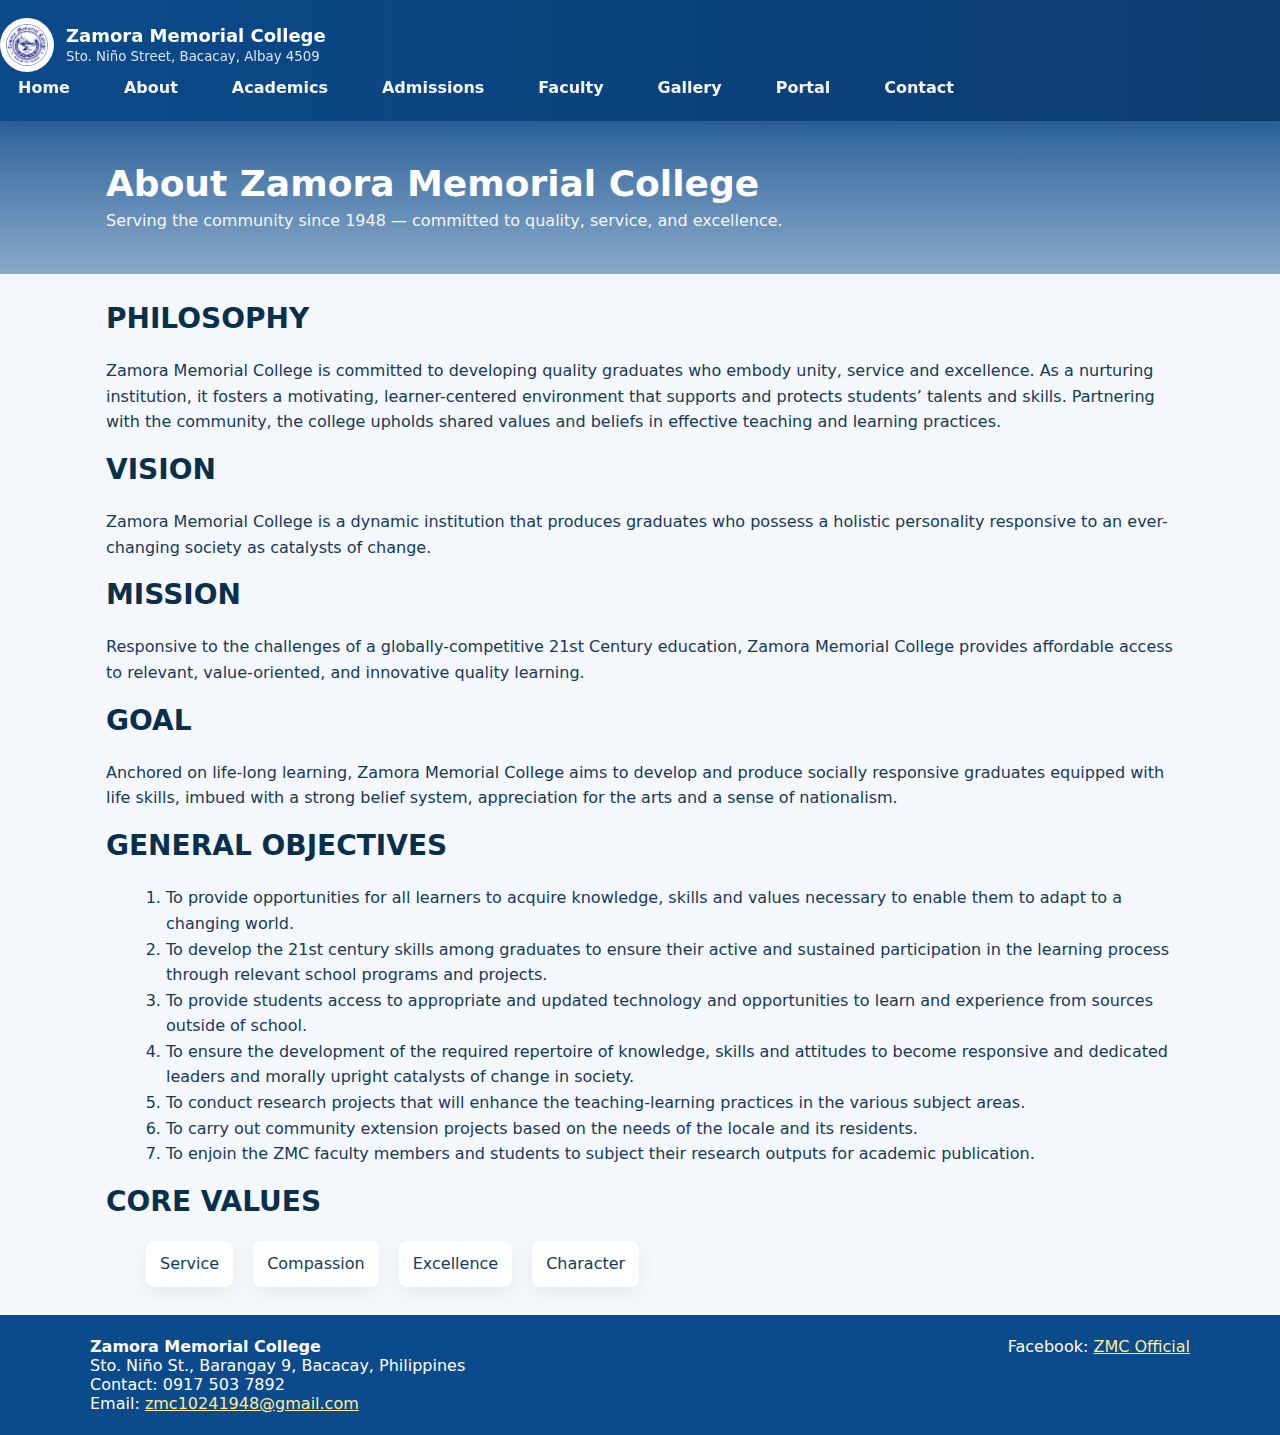
<file: about.html>
<!doctype html>
<html lang="en">
<head>
  <meta charset="utf-8" />
  <meta name="viewport" content="width=device-width,initial-scale=1" />
  <title>About — Zamora Memorial College</title>
  <!-- Adjust this path only if your css is in a different location -->
  <link rel="stylesheet" href="styles.css" />
  <style>
    /* Small page-specific tweaks so the About content looks neat */
    .about-hero{
      background: linear-gradient(rgba(11,74,139,0.85), rgba(11,74,139,0.45));
      color: white;
      padding: 44px 0;
      text-align: left;
    }
    .about-hero .inner{max-width:1100px;margin:auto;padding:0 16px}
    .about-container{max-width:1100px;margin:28px auto;padding:0 16px}
    .about-container h2{font-size:28px;margin-top:18px;color:#08304b}
    .about-container p, .about-container li{font-size:16px;line-height:1.6;color:#163a55}
    .about-container ol{margin-left:20px}
    .core-values{display:flex;gap:20px;flex-wrap:wrap}
    .core-values li{background:#fff;border-radius:8px;padding:10px 14px;box-shadow:0 6px 18px rgba(3,20,40,0.06);list-style:none}
    @media(max-width:700px){ .core-values{flex-direction:column} }
  </style>
</head>
<body>

  <!-- top header (keeps the original site header look) -->
  <header class="header">
    <div class="inner">
      <div style="display:flex;align-items:center;gap:12px">
        <img src="img/ZMC-LOGO.png" alt="ZMC logo" style="width:54px;height:54px;border-radius:50%;background:white;padding:6px">
        <div>
          <strong style="font-size:18px;color:white">Zamora Memorial College</strong><br>
          <small style="color:rgba(255,255,255,0.85)">Sto. Niño Street, Bacacay, Albay 4509</small>
        </div>
      </div>

      <nav style="display:flex;gap:18px;align-items:center">
        <a href="index.html">Home</a>
        <a href="about.html">About</a>
        <a href="academics.html">Academics</a>
        <a href="admissions.html">Admissions</a>
        <a href="faculty.html">Faculty</a>
        <a href="gallery.html">Gallery</a>
        <a href="coming.html">Portal</a>
        <a href="contact.html">Contact</a>
      </nav>
    </div>
  </header>

  <!-- Hero -->
  <section class="about-hero" aria-hidden="false">
    <div class="inner">
      <h1 style="margin:0;font-size:36px;line-height:1.05">About Zamora Memorial College</h1>
      <p style="margin:8px 0 0;opacity:0.92">Serving the community since 1948 — committed to quality, service, and excellence.</p>
    </div>
  </section>

  <!-- Main content -->
  <main class="about-container">

    <h2>PHILOSOPHY</h2>
    <p>Zamora Memorial College is committed to developing quality graduates who embody unity, service and excellence. As a nurturing institution, it fosters a motivating, learner-centered environment that supports and protects students’ talents and skills. Partnering with the community, the college upholds shared values and beliefs in effective teaching and learning practices.</p>

    <h2>VISION</h2>
    <p>Zamora Memorial College is a dynamic institution that produces graduates who possess a holistic personality responsive to an ever-changing society as catalysts of change.</p>

    <h2>MISSION</h2>
    <p>Responsive to the challenges of a globally-competitive 21st Century education, Zamora Memorial College provides affordable access to relevant, value-oriented, and innovative quality learning.</p>

    <h2>GOAL</h2>
    <p>Anchored on life-long learning, Zamora Memorial College aims to develop and produce socially responsive graduates equipped with life skills, imbued with a strong belief system, appreciation for the arts and a sense of nationalism.</p>

    <h2>GENERAL OBJECTIVES</h2>
    <ol>
      <li>To provide opportunities for all learners to acquire knowledge, skills and values necessary to enable them to adapt to a changing world.</li>
      <li>To develop the 21st century skills among graduates to ensure their active and sustained participation in the learning process through relevant school programs and projects.</li>
      <li>To provide students access to appropriate and updated technology and opportunities to learn and experience from sources outside of school.</li>
      <li>To ensure the development of the required repertoire of knowledge, skills and attitudes to become responsive and dedicated leaders and morally upright catalysts of change in society.</li>
      <li>To conduct research projects that will enhance the teaching-learning practices in the various subject areas.</li>
      <li>To carry out community extension projects based on the needs of the locale and its residents.</li>
      <li>To enjoin the ZMC faculty members and students to subject their research outputs for academic publication.</li>
    </ol>

    <h2>CORE VALUES</h2>
    <ul class="core-values" aria-label="Core values">
      <li>Service</li>
      <li>Compassion</li>
      <li>Excellence</li>
      <li>Character</li>
    </ul>

  </main>

  <!-- footer: keep consistent with the rest of the site -->
  <footer style="background:#0b4a8b;color:white;padding:22px;margin-top:28px">
    <div style="max-width:1100px;margin:auto;display:flex;justify-content:space-between;gap:12px;flex-wrap:wrap;">
      <div>
        <strong>Zamora Memorial College</strong><br>
        Sto. Niño St., Barangay 9, Bacacay, Philippines<br>
        Contact: 0917 503 7892<br>
        Email: <a href="mailto:zmc10241948@gmail.com" style="color:#ffeb99">zmc10241948@gmail.com</a>
      </div>
      <div style="text-align:right">
        Facebook: <a href="https://web.facebook.com/ZMCOfficial" style="color:#ffeb99">ZMC Official</a>
      </div>
    </div>
  </footer>

</body>
</html>
</file>
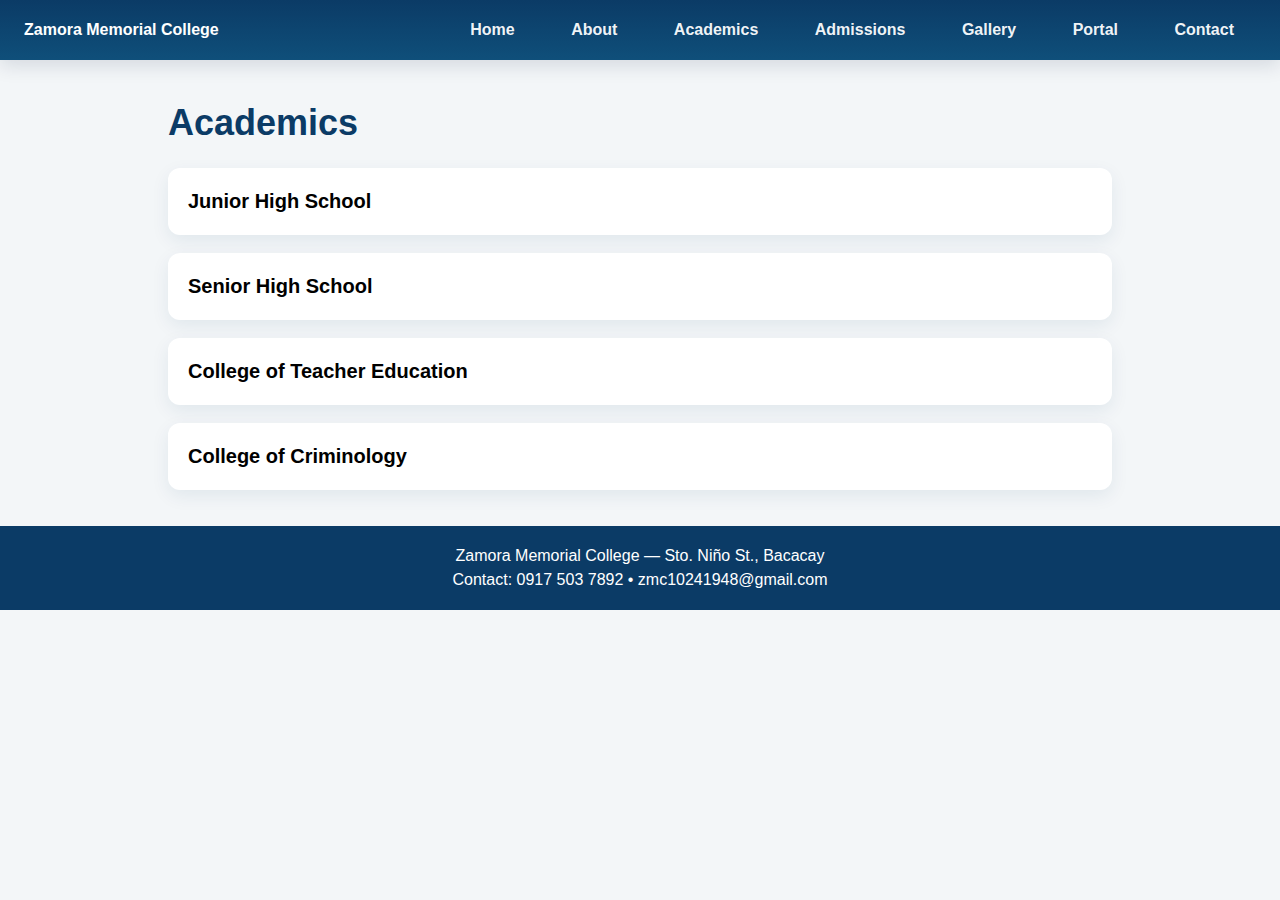
<file: academics.html>
<!DOCTYPE html>
<html lang="en">
<head>
  <meta charset="utf-8" />
  <meta name="viewport" content="width=device-width, initial-scale=1" />
  <title>Academics - ZMC (Accordion Demo)</title>
  <link rel="stylesheet" href="style.css">
</head>
<body>
  <header class="site-header">
    <div class="brand">Zamora Memorial College</div>
    <nav class="top-nav">
      <a href="index.html">Home</a>
      <a href="about.html">About</a>
      <a href="academics.html" class="active">Academics</a>
      <a href="admissions.html">Admissions</a>
      <a href="gallery.html">Gallery</a>
      <a href="coming.html">Portal</a>
      <a href="contact.html">Contact</a>
    </nav>
  </header>

  <main class="container">
    <h1>Academics</h1>

    <!-- Accordion: Junior High School -->
    <section class="accordion">
      <button class="accordion-btn">Junior High School</button>
      <div class="accordion-content">
        <ul>
          <li>📘 Level 3 Certified by PEAC</li>
          <li>🎓 ESC Tuition Fee Subsidy</li>
          <li>🏅 Edgardo V. Lawenko Scholarship</li>
          <li>💰 DepEd Tuition Subsidy — ₱9,000/year</li>
        </ul>
      </div>
    </section>

    <!-- Accordion: Senior High School -->
    <section class="accordion">
      <button class="accordion-btn">Senior High School</button>
      <div class="accordion-content">
        <p>Academic Tracks & Technical-Vocational (TVL) Tracks</p>
        <h4>Academic Tracks</h4>
        <ul>
          <li>HUMSS</li>
          <li>GAS</li>
          <li>STEM</li>
          <li>ABM</li>
        </ul>
        <h4>TVL Programs</h4>
        <ul>
          <li>Front Office</li>
          <li>Computer System Servicing (CSS)</li>
          <li>Bartending</li>
          <li>Bread & Pastry Production</li>
          <li>Housekeeping</li>
          <li>EPAS</li>
          <li>Food & Beverage</li>
          <li>Cookery</li>
        </ul>
      </div>
    </section>

    <!-- Accordion: College of Teacher Education -->
    <section class="accordion">
      <button class="accordion-btn">College of Teacher Education</button>
      <div class="accordion-content">
        <ul>
          <li>BSED Major in English, Math, Science, Filipino, Social Studies</li>
          <li>BEED</li>
          <li>BCAED</li>
          <li>BTLED</li>
          <li>CIT (Certificate in Teaching)</li>
        </ul>
      </div>
    </section>

    <!-- Accordion: College of Criminology -->
    <section class="accordion">
      <button class="accordion-btn">College of Criminology</button>
      <div class="accordion-content">
        <p>Bachelor of Science in Criminology</p>
      </div>
    </section>

  </main>

  <footer class="site-footer">
    <div>Zamora Memorial College — Sto. Niño St., Bacacay</div>
    <div>Contact: 0917 503 7892 • zmc10241948@gmail.com</div>
  </footer>

  <script src="script.js"></script>
</body>
</html>
</file>
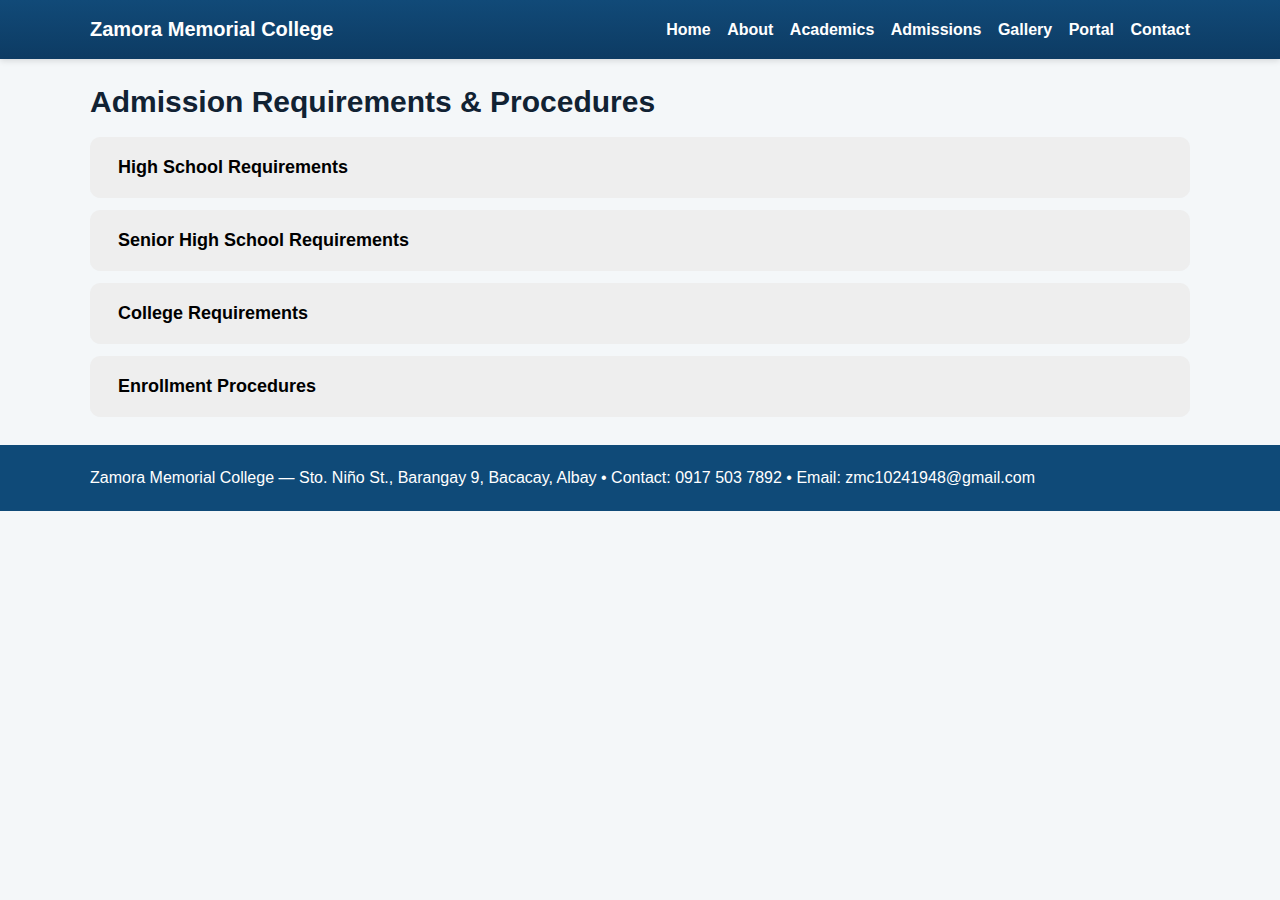
<file: admissions.html>
<!doctype html>
<html lang="en">
<head>
  <meta charset="utf-8" />
  <meta name="viewport" content="width=device-width,initial-scale=1" />
  <title>Admissions — Zamora Memorial College</title>

  <!-- Minimal page CSS so accordion looks like the site -->
  <style>
    :root{
      --navy:#0f4a78;
      --accent:#f0c419;
      --bg:#f4f7f9;
      --card:#ffffff;
      --muted:#7a8a96;
    }
    body{font-family: "Segoe UI", Roboto, Arial, sans-serif; margin:0; background:var(--bg); color:#123;}
    header{background:linear-gradient(#114a78,#0d3b63); color:#fff; padding:18px 24px; box-shadow: 0 2px 6px rgba(0,0,0,.12);}
    .nav{max-width:1100px; margin:0 auto; display:flex; align-items:center; gap:24px;}
    .logo{font-weight:700; font-size:20px;}
    nav a{color:#fff; text-decoration:none; margin-left:12px; font-weight:600;}
    main{max-width:1100px; margin:26px auto; padding:0 18px;}
    h1{font-size:30px; margin-bottom:12px;}

    /* Accordion styles */
    .accordion-wrap{margin-top:18px;}
    .accordion-item{background:transparent; margin-bottom:12px; border-radius:10px; overflow:hidden;}
    .adm-accordion-btn{
      display:block;
      text-align:left;
      width:100%;
      border:0;
      background:#eee;
      padding:20px 22px;
      font-size:18px;
      font-weight:600;
      cursor:pointer;
      box-shadow: 0 6px 18px rgba(10,30,50,.06);
      transition:transform .12s ease, background .12s;
      border-left:6px solid transparent;
    }
    .adm-accordion-btn:hover{transform:translateY(-2px);}
    .adm-accordion-btn.active{background:#fff; border-left-color:var(--navy);}

    .adm-accordion-content{
      max-height:0;
      overflow:hidden;
      background:var(--card);
      transition:max-height .33s ease, padding .22s ease;
      padding:0 22px;
      border-radius:0 0 10px 10px;
      box-shadow: 0 6px 18px rgba(10,30,50,.06);
    }
    .adm-accordion-content.open{padding:18px 22px 22px;}
    .adm-accordion-content p{margin:0 0 8px;}
    .adm-accordion-content ul{margin:6px 0 0 20px;}
    .adm-accordion-content li{margin-bottom:6px; color:var(--muted); line-height:1.5;}

    /* make sure it looks good on small screens */
    @media (max-width:600px){
      .adm-accordion-btn{padding:16px;}
      .adm-accordion-content{padding:0 16px;}
    }
  </style>
</head>
<body>

  <!-- simple header/nav — keep this or replace with your site's header -->
  <header>
    <div class="nav">
      <div class="logo">Zamora Memorial College</div>
      <nav style="margin-left:auto">
        <a href="index.html">Home</a>
        <a href="about.html">About</a>
        <a href="academics.html">Academics</a>
        <a href="admissions.html">Admissions</a>
        <a href="gallery.html">Gallery</a>
        <a href="coming.html">Portal</a>
	<a href="contact.html">Contact</a>
      </nav>
    </div>
  </header>

  <main>
    <h1>Admission Requirements &amp; Procedures</h1>

    <div class="accordion-wrap">

      <!-- High School -->
      <div class="accordion-item">
        <button class="adm-accordion-btn" aria-expanded="false">High School Requirements</button>
        <div class="adm-accordion-content" aria-hidden="true">
          <ul>
            <li>Report card (Form 138)</li>
            <li>Form 137 / SF 10 (if applicable)</li>
            <li>Medical certificate</li>
            <li>Dental certificate</li>
            <li>Photocopy of PSA / NSO birth certificate</li>
            <li>Parent's certificate of unemployment or recent BIR tax form (if required)</li>
            <li>2 pcs. 2x2 ID pictures</li>
            <li>1 pc. long white folder</li>
          </ul>
        </div>
      </div>

      <!-- Senior High School -->
      <div class="accordion-item">
        <button class="adm-accordion-btn" aria-expanded="false">Senior High School Requirements</button>
        <div class="adm-accordion-content" aria-hidden="true">
          <ul>
            <li>Report card (Form 138)</li>
            <li>Form 137 / SF 10</li>
            <li>Medical certificate</li>
            <li>Dental certificate</li>
            <li>Photocopy of PSA / NSO birth certificate</li>
            <li>ESC grantee certification (if from other private JH schools)</li>
            <li>Certificate of Good Moral Character</li>
            <li>1 pc. long brown plastic envelope</li>
          </ul>
        </div>
      </div>

      <!-- College -->
      <div class="accordion-item">
        <button class="adm-accordion-btn" aria-expanded="false">College Requirements</button>
        <div class="adm-accordion-content" aria-hidden="true">
          <ul>
            <li>Authenticated TOR / Form 138 (for transferees or graduates)</li>
            <li>Certificate of Good Moral</li>
            <li>Photocopy of PSA / NSO birth certificate</li>
            <li>2 pcs. passport-sized ID pictures</li>
            <li>Honorable dismissal (for transferees)</li>
            <li>Miscellaneous documents as required by specific programs (e.g., BSCrim)</li>
          </ul>
        </div>
      </div>

      <!-- Enrollment Procedures (from the poster text) -->
      <div class="accordion-item">
        <button class="adm-accordion-btn" aria-expanded="false">Enrollment Procedures</button>
        <div class="adm-accordion-content" aria-hidden="true">
          <h4>Step 1 — Fill out the Enrollment Form</h4>
          <p><strong>Area:</strong> Hallway of JHS Building<br>
             <strong>Assisted by:</strong> Ms. Aleah and Ms. Nicole</p>

          <h4>Step 2 — Verification of Documents/Requirements</h4>
          <p><strong>Area:</strong> Hallway of JHS Building<br>
             <strong>Validators:</strong> Ms. Elaiza, Ms. Nenia, and Ms. Anabel</p>

          <h4>Step 3 — Assessment of Payment</h4>
          <p><strong>Area:</strong> ICT Hub<br>
             <strong>Assisted by:</strong> Mr. Rolando</p>

          <h4>Step 4 — Club Fees &amp; SPTA Fees</h4>
          <p><strong>Area:</strong> Hallway of JHS Building<br>
             <strong>Assisted by:</strong> Ms. Norma B. Cardiño &amp; SSLG Officers (JHS), Ms. Jhoms Baliza &amp; SSLG Officers (SHS)</p>

          <h4>Step 5 — Payment</h4>
          <p><strong>Area:</strong> Cashier's Office</p>

          <h4>Step 6 — Fitting of PE Uniform</h4>
          <p><strong>Area:</strong> ICT Hub<br>
             <strong>Assisted by:</strong> Ms. Russel</p>
        </div>
      </div>

    </div>
  </main>

  <!-- Footer (simple) -->
  <footer style="background:var(--navy); color:#fff; padding:24px 18px; margin-top:28px;">
    <div style="max-width:1100px; margin:0 auto;">
      Zamora Memorial College — Sto. Niño St., Barangay 9, Bacacay, Albay • Contact: 0917 503 7892 • Email: zmc10241948@gmail.com
    </div>
  </footer>

  <!-- Accordion JS (self-contained and robust) -->
  <script>
    (function(){
      // Find all accordion buttons
      const buttons = document.querySelectorAll('.adm-accordion-btn');

      // Attach click handler to each button
      buttons.forEach(btn => {
        btn.addEventListener('click', function(){
          const content = this.nextElementSibling; // the .adm-accordion-content

          // Close any other open panel (optional: keep only one open)
          document.querySelectorAll('.adm-accordion-content.open').forEach(openEl => {
            if (openEl !== content) {
              openEl.style.maxHeight = null;
              openEl.classList.remove('open');
              const siblingBtn = openEl.previousElementSibling;
              if (siblingBtn) siblingBtn.classList.remove('active');
              if (siblingBtn) siblingBtn.setAttribute('aria-expanded','false');
              openEl.setAttribute('aria-hidden','true');
            }
          });

          // Toggle this one
          if (content.classList.contains('open')) {
            content.style.maxHeight = null;
            content.classList.remove('open');
            this.classList.remove('active');
            this.setAttribute('aria-expanded','false');
            content.setAttribute('aria-hidden','true');
          } else {
            content.classList.add('open');
            content.style.maxHeight = content.scrollHeight + "px";
            this.classList.add('active');
            this.setAttribute('aria-expanded','true');
            content.setAttribute('aria-hidden','false');
          }
        });
      });

      // Optional: ensure accordion panels resize on window resize
      window.addEventListener('resize', function(){
        document.querySelectorAll('.adm-accordion-content.open').forEach(openEl => {
          openEl.style.maxHeight = openEl.scrollHeight + "px";
        });
      });
    })();
  </script>

</body>
</html>
</file>
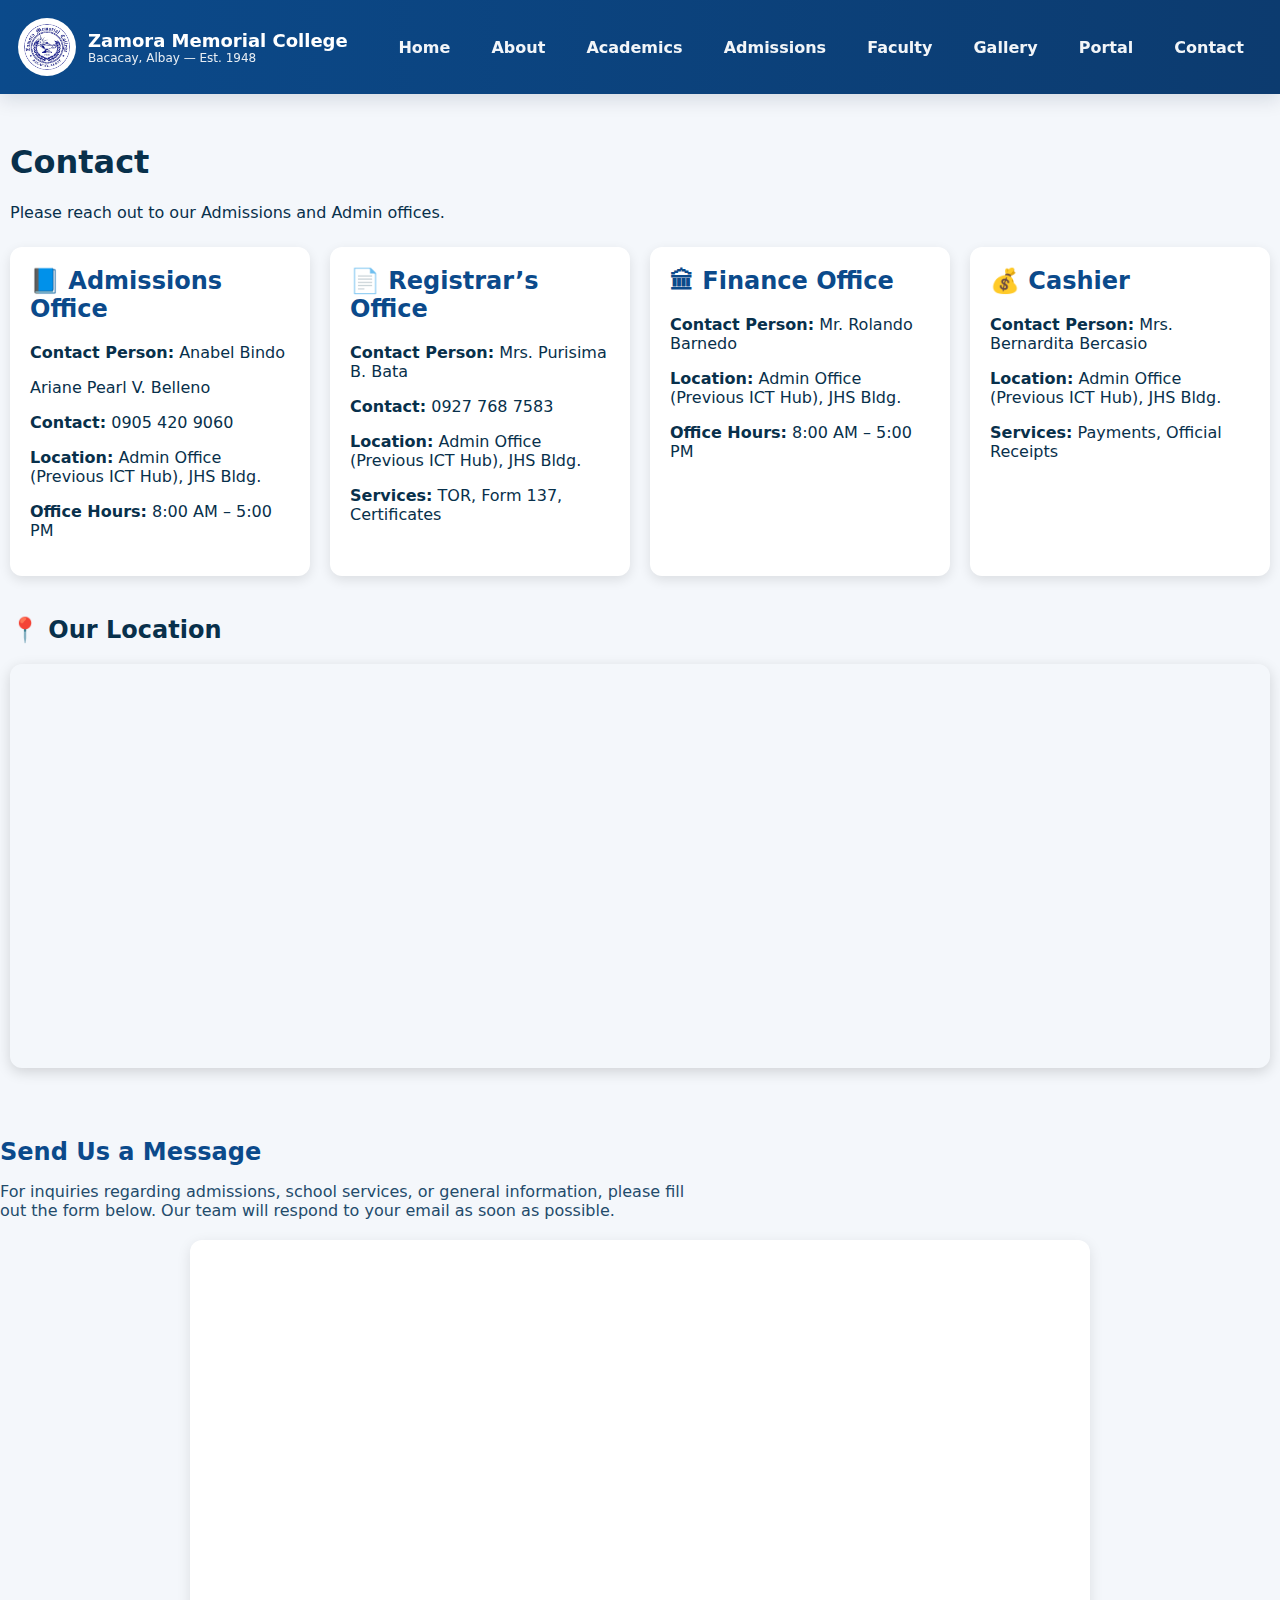
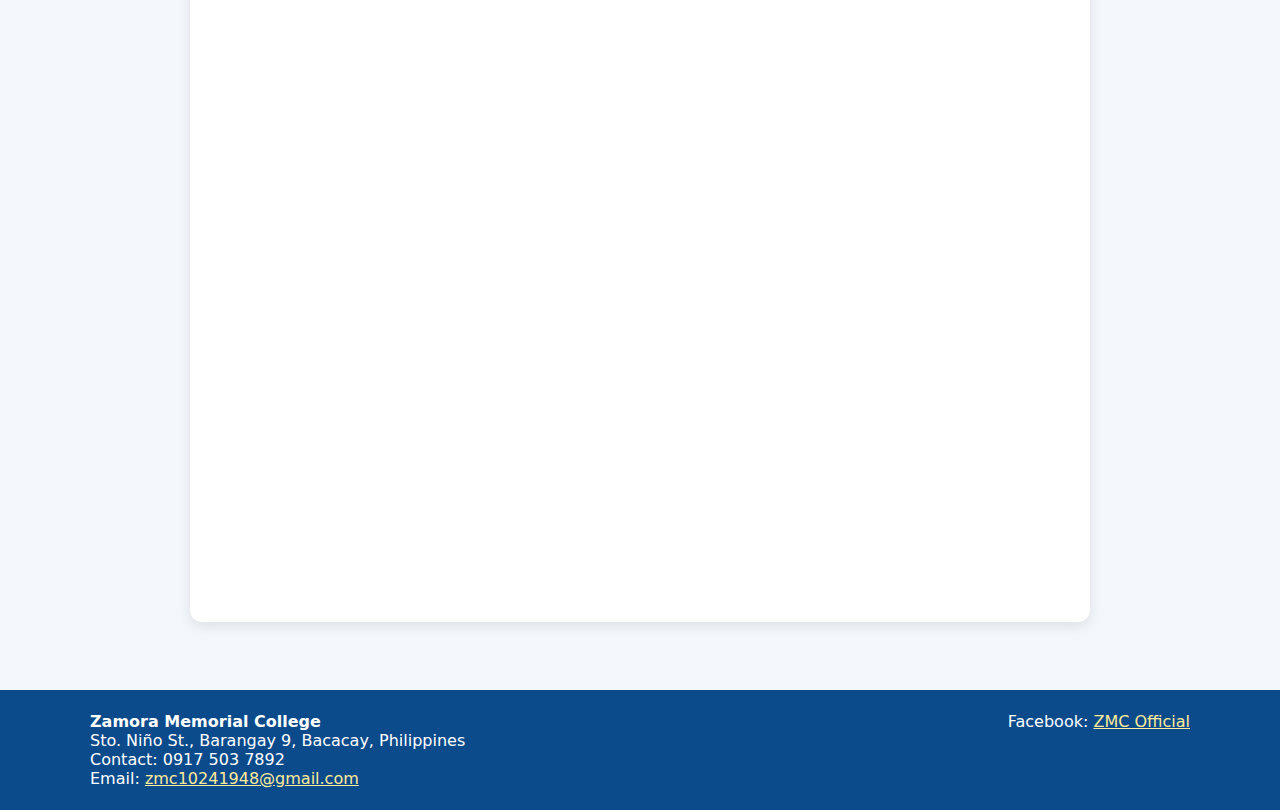
<file: contact.html>
<!doctype html>
<html lang="en">
<head>
  <meta charset="utf-8" />
  <meta name="viewport" content="width=device-width,initial-scale=1" />
  <title>Contact - Zamora Memorial College</title>
  <link rel="stylesheet" href="styles.css">
</head>
<body>
  <header>
    <div class="header-inner">
      <div class="logo">
        <img src="img/ZMC-LOGO.png" alt="Zamora Memorial College logo">
        <div>
          <div style="font-weight:800; font-size:18px">Zamora Memorial College</div>
          <div style="font-size:12px; opacity:0.9">Bacacay, Albay — Est. 1948</div>
        </div>
      </div>
      <nav aria-label="Main navigation">
        <a href="index.html">Home</a>
        <a href="about.html">About</a>
        <a href="academics.html">Academics</a>
        <a href="admissions.html">Admissions</a>
        <a href="faculty.html">Faculty</a>
        <a href="gallery.html">Gallery</a>
        <a href="coming.html">Portal</a>
        <a href="contact.html"><highlight>Contact</highlight></a>
      </nav>
    </div>
  </header>
  <main class="container" style="padding-top:28px">
    <h1>Contact</h1>

<p>Please reach out to our Admissions and Admin offices.</p>

<div style="
    display: grid;
    grid-template-columns: repeat(auto-fit, minmax(260px, 1fr));
    gap: 20px;
    margin-top: 25px;
">

    <!-- Admissions Office -->
    <div style="
        background:white;
        padding:20px;
        border-radius:12px;
        box-shadow:0 4px 12px rgba(0,0,0,0.10);
    ">
        <h2 style="margin-top:0; color:#0b4a8b;">📘 Admissions Office</h2>
        <p><strong>Contact Person:</strong> Anabel Bindo </p>
        <p>              Ariane Pearl V. Belleno </p>
        <p><strong>Contact:</strong> 0905 420 9060</p>
        <p><strong>Location:</strong> Admin Office (Previous ICT Hub), JHS Bldg. </p>
        <p><strong>Office Hours:</strong> 8:00 AM – 5:00 PM</p>
    </div>

    <!-- Registrar Office -->
    <div style="
        background:white;
        padding:20px;
        border-radius:12px;
        box-shadow:0 4px 12px rgba(0,0,0,0.10);
    ">
        <h2 style="margin-top:0; color:#0b4a8b;">📄 Registrar’s Office</h2>
         <p><strong>Contact Person:</strong> Mrs. Purisima B. Bata </p>
         <p><strong>Contact:</strong> 0927 768 7583</p>
         <p><strong>Location:</strong> Admin Office (Previous ICT Hub), JHS Bldg. </p>
         <p><strong>Services:</strong> TOR, Form 137, Certificates</p>
    </div>

    <!-- Admin Office -->
    <div style="
        background:white;
        padding:20px;
        border-radius:12px;
        box-shadow:0 4px 12px rgba(0,0,0,0.10);
    ">
        <h2 style="margin-top:0; color:#0b4a8b;">🏛 Finance Office</h2>
        <p><strong>Contact Person:</strong> Mr. Rolando Barnedo </p>
       <p><strong>Location:</strong> Admin Office (Previous ICT Hub), JHS Bldg. </p>
        <p><strong>Office Hours:</strong> 8:00 AM – 5:00 PM</p>
    </div>

    <!-- Finance / Cashier -->
    <div style="
        background:white;
        padding:20px;
        border-radius:12px;
        box-shadow:0 4px 12px rgba(0,0,0,0.10);
    ">
        <h2 style="margin-top:0; color:#0b4a8b;">💰 Cashier</h2>
        <p><strong>Contact Person:</strong> Mrs. Bernardita Bercasio</p>
        <p><strong>Location:</strong> Admin Office (Previous ICT Hub), JHS Bldg. </p>
        <p><strong>Services:</strong> Payments, Official Receipts</p>
    </div>

</div>

<!-- MAP BELOW (optional) -->
<h2 style="margin-top:40px;">📍 Our Location</h2>

<div style="
  margin-top:15px;
  border-radius:12px;
  overflow:hidden;
  box-shadow:0 4px 14px rgba(0,0,0,0.15);
">
 <iframe src="https://www.google.com/maps/embed?pb=!1m18!1m12!1m3!1d3882.937139438381!2d123.79196857335383!3d13.291867287053716!2m3!1f0!2f0!3f0!3m2!1i1024!2i768!4f13.1!3m3!1m2!1s0x33a053544e303ee7%3A0x5a17f6c10ea4b203!2sZamora%20Memorial%20College!5e0!3m2!1sen!2sph!4v1763275254885!5m2!1sen!2sph" width="100%"
        height="400"
        style="border:0;"
        allowfullscreen=""
        loading="lazy"
        referrerpolicy="no-referrer-when-downgrade">
   </iframe>
</div>

    
  </main>

  <section class="container" style="padding:40px 0;">
  <h2 style="color:#0b4a8b; margin-bottom:15px;">Send Us a Message</h2>

  <p style="max-width:700px; color:#234b6b; font-size:16px; margin-bottom:20px;">
    For inquiries regarding admissions, school services, or general information,
    please fill out the form below. Our team will respond to your email as soon
    as possible.
  </p>

<div style="
  background:white;
  padding:25px;
  border-radius:12px;
  box-shadow:0 4px 14px rgba(0,0,0,0.1);
  max-width:900px;
  margin:auto;
">
  <iframe src="https://docs.google.com/forms/d/e/1FAIpQLSdE3BTEeiixtOsvRrIwlwFyAZn6Eg2_D5f-F45Vqe4QHemd7A/viewform?embedded=true" width="640" height="928" frameborder="0" marginheight="0" marginwidth="0">Loading…</iframe>

  </div>
</section>

 <!-- footer: keep consistent with the rest of the site -->
  <footer style="background:#0b4a8b;color:white;padding:22px;margin-top:28px">
    <div style="max-width:1100px;margin:auto;display:flex;justify-content:space-between;gap:12px;flex-wrap:wrap;">
      <div>
        <strong>Zamora Memorial College</strong><br>
        Sto. Niño St., Barangay 9, Bacacay, Philippines<br>
        Contact: 0917 503 7892<br>
        Email: <a href="mailto:zmc10241948@gmail.com" style="color:#ffeb99">zmc10241948@gmail.com</a>
      </div>
      <div style="text-align:right">
        Facebook: <a href="https://web.facebook.com/ZMCOfficial" style="color:#ffeb99">ZMC Official</a>
      </div>
    </div>
  </footer>
  
</body>
</html>
</file>
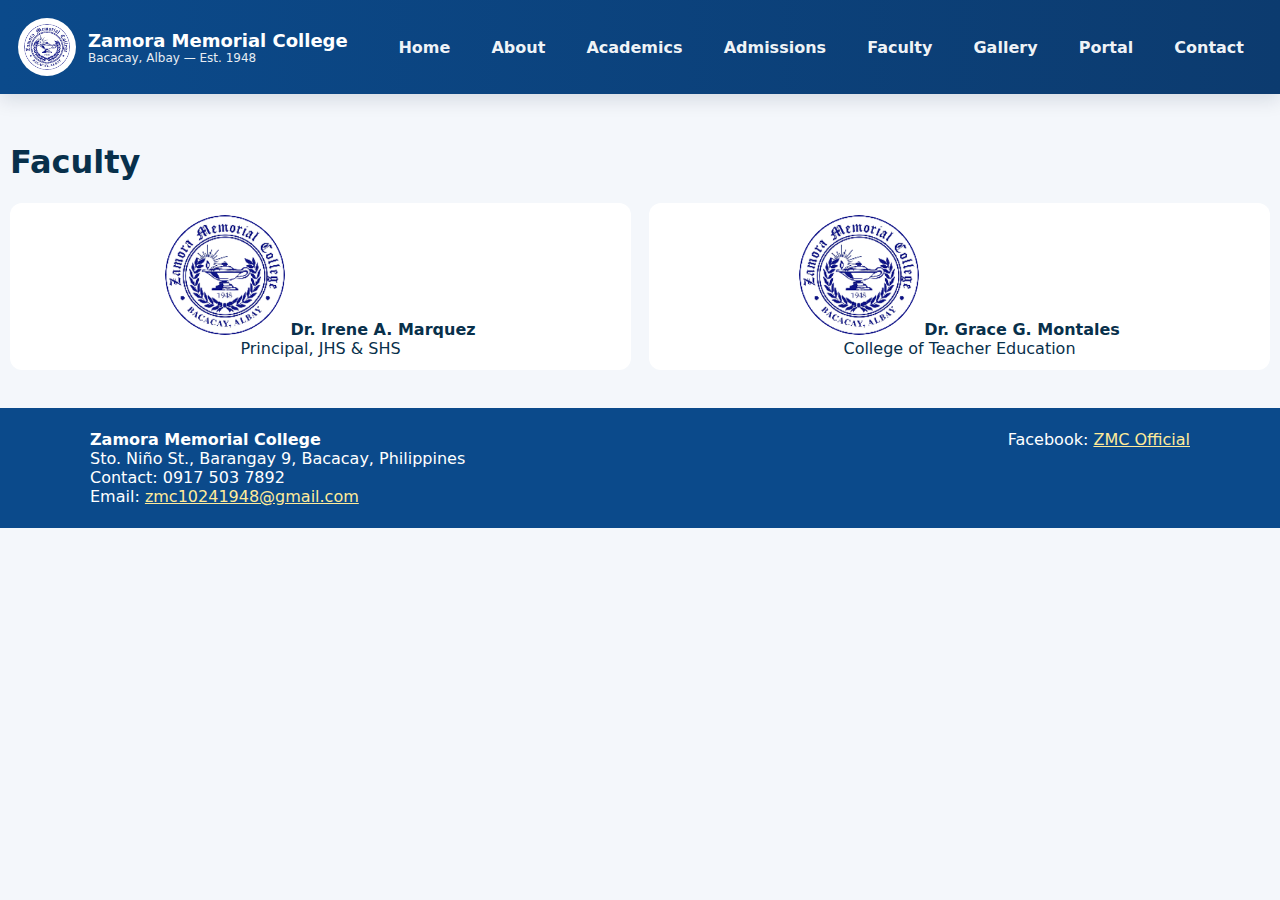
<file: faculty.html>
<!doctype html>
<html lang="en">
<head>
  <meta charset="utf-8" />
  <meta name="viewport" content="width=device-width,initial-scale=1" />
  <title>Faculty - Zamora Memorial College</title>
  <link rel="stylesheet" href="styles.css">
</head>
<body>
  <header>
    <div class="header-inner">
      <div class="logo">
        <img src="img/ZMC-LOGO.png" alt="Zamora Memorial College logo">
        <div>
          <div style="font-weight:800; font-size:18px">Zamora Memorial College</div>
          <div style="font-size:12px; opacity:0.9">Bacacay, Albay — Est. 1948</div>
        </div>
      </div>
      <nav aria-label="Main navigation">
        <a href="index.html">Home</a>
        <a href="about.html">About</a>
        <a href="academics.html">Academics</a>
        <a href="admissions.html">Admissions</a>
        <a href="faculty.html">Faculty</a>
        <a href="gallery.html">Gallery</a>
        <a href="coming.html">Portal</a>
        <a href="contact.html">Contact</a>
      </nav>
    </div>
  </header>
  <main class="container" style="padding-top:28px">
    <h1>Faculty</h1>

<div style="display:grid; grid-template-columns:repeat(auto-fit,minmax(180px,1fr)); gap:18px">
  <div style="text-align:center; background:white; padding:12px; border-radius:12px">
    <img src="img/ZMC-LOGO.png" alt="teacher" style="width:120px; height:120px; border-radius:999px; object-fit:cover">
    <strong>Dr. Irene A. Marquez</strong><div>Principal, JHS & SHS</div>
  </div>
  <div style="text-align:center; background:white; padding:12px; border-radius:12px">
    <img src="img/ZMC-LOGO.png" alt="teacher" style="width:120px; height:120px; border-radius:999px; object-fit:cover">
    <strong>Dr. Grace G. Montales</strong><div>College of Teacher Education</div>
  </div>
</div>

  </main>
  
  <!-- footer: keep consistent with the rest of the site -->
  <footer style="background:#0b4a8b;color:white;padding:22px;margin-top:28px">
    <div style="max-width:1100px;margin:auto;display:flex;justify-content:space-between;gap:12px;flex-wrap:wrap;">
      <div>
        <strong>Zamora Memorial College</strong><br>
        Sto. Niño St., Barangay 9, Bacacay, Philippines<br>
        Contact: 0917 503 7892<br>
        Email: <a href="mailto:zmc10241948@gmail.com" style="color:#ffeb99">zmc10241948@gmail.com</a>
      </div>
      <div style="text-align:right">
        Facebook: <a href="https://web.facebook.com/ZMCOfficial" style="color:#ffeb99">ZMC Official</a>
      </div>
    </div>
  </footer>
  
</body>
</html>
</file>
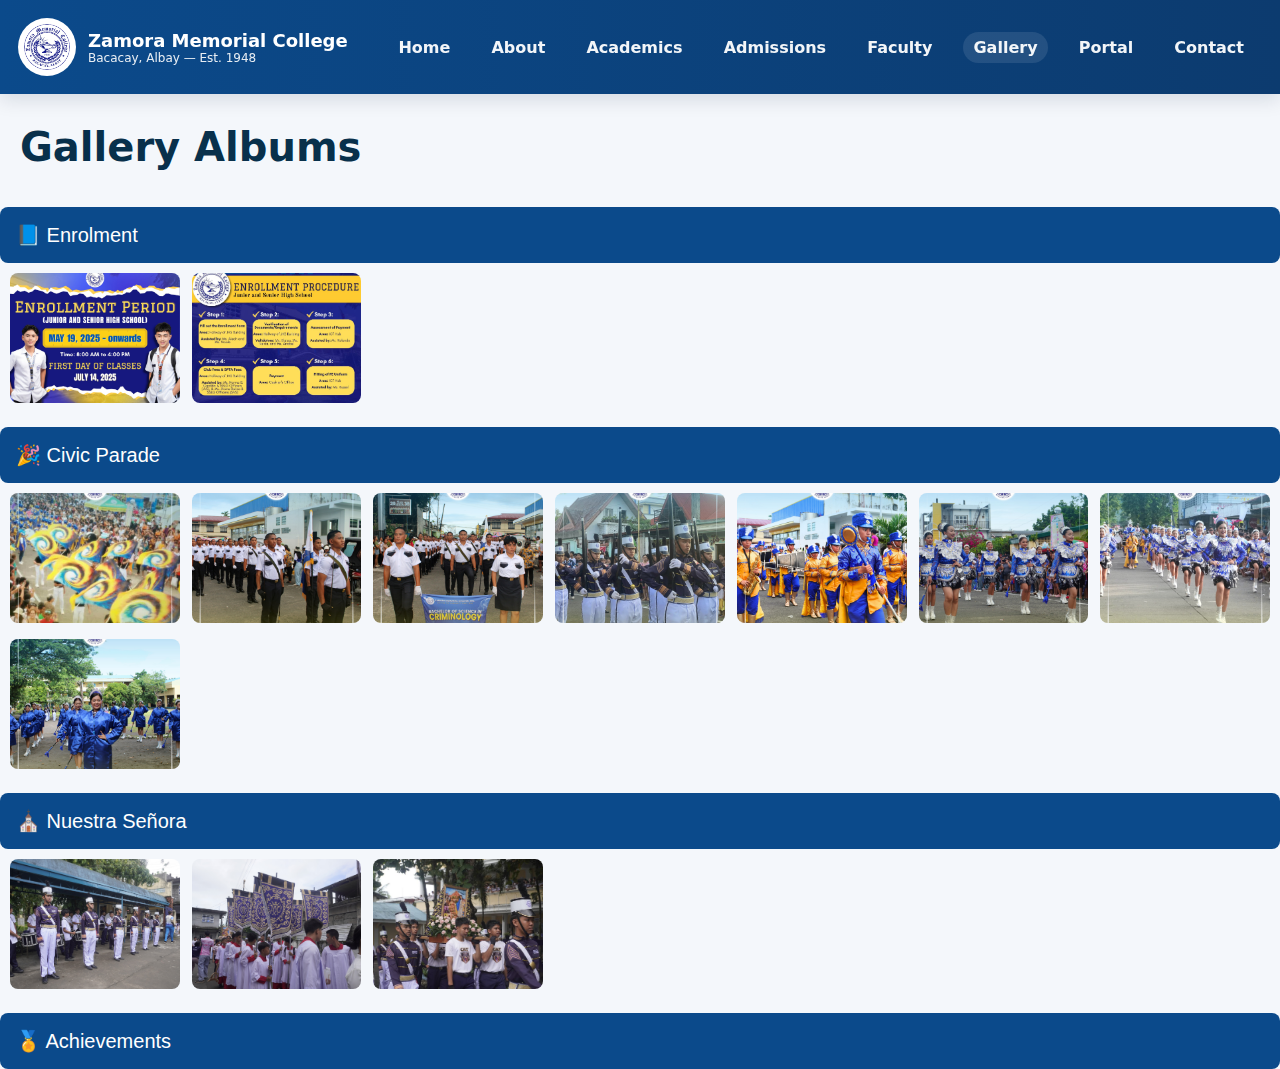
<file: gallery.html>
<!DOCTYPE html>
<html lang="en">
<head>
    <meta charset="UTF-8">
    <meta name="viewport" content="width=device-width, initial-scale=1.0">
    <title>Gallery - Zamora Memorial College</title>

    <link rel="stylesheet" href="styles.css">

    <style>
        h1 {
            padding-left: 20px;
            margin-top: 30px;
            font-size: 40px;
        }

        /* Accordion Album Buttons */
        .album-btn {
            width: 100%;
            background: #0b4a8b;
            color: white;
            padding: 16px;
            border: none;
            font-size: 20px;
            margin-top: 10px;
            border-radius: 8px;
            cursor: pointer;
            text-align: left;
        }

        .album-btn:hover {
            background: #093866;
        }

        /* Album Content */
        .album-content {
            display: none;
            padding: 15px;
        }

        /* Album Image Grid */
        .gallery-grid {
            display: grid;
            grid-template-columns: repeat(auto-fill, minmax(160px, 1fr));
            gap: 12px;
            padding: 10px;
        }

        .gallery-grid img {
            width: 100%;
            height: 130px;
            object-fit: cover;
            border-radius: 8px;
            cursor: pointer;
            transition: 0.3s;
        }

        .gallery-grid img:hover {
            transform: scale(1.07);
        }

        /* LIGHTBOX */
        .lightbox {
            display: none;
            position: fixed;
            inset: 0;
            background: rgba(0,0,0,0.9);
            justify-content: center;
            align-items: center;
            z-index: 9999;
        }

        .lightbox:target {
            display: flex;
        }

        .lightbox img {
            max-width: 90%;
            max-height: 90%;
        }

        .close-btn {
            position: absolute;
            top: 30px;
            right: 40px;
            font-size: 40px;
            color: white;
            text-decoration: none;
        }
    </style>
</head>

<body>

<!-- ======= HEADER ======= -->
<header>
    <div class="header-inner">
        <div class="logo">
            <img src="img/ZMC-LOGO.png" alt="logo">
            <div>
                <div style="font-weight:800; font-size:18px">Zamora Memorial College</div>
                <div style="font-size:12px; opacity:0.9">Bacacay, Albay — Est. 1948</div>
            </div>
        </div>

        <nav>
            <a href="index.html">Home</a>
            <a href="about.html">About</a>
            <a href="academics.html">Academics</a>
            <a href="admissions.html">Admissions</a>
            <a href="faculty.html">Faculty</a>
            <a href="gallery.html" style="background:rgba(255,255,255,0.1)">Gallery</a>
            <a href="COMING.html">Portal</a>
            <a href="contact.html">Contact</a>
        </nav>
    </div>
</header>

<h1>Gallery Albums</h1>


<!-- ========================= -->
<!--      ALBUM 1: ENROLMENT   -->
<!-- ========================= -->
<button class="album-btn">📘 Enrolment</button>
<div class="album-content gallery-grid">

    <a href="#e1"><img src="img/enrolment_period_for_sy_2025-2026.jpg"></a>
    <a href="#e2"><img src="img/enrolment_procedure.jpg"></a>

</div>


<!-- ========================= -->
<!--    ALBUM 2: CIVIC PARADE  -->
<!-- ========================= -->
<button class="album-btn">🎉 Civic Parade</button>
<div class="album-content gallery-grid">

    <a href="#c1"><img src="img/civic_parade-1.jpg"></a>
    <a href="#c2"><img src="img/civic_parade-2.jpg"></a>
    <a href="#c3"><img src="img/civic_parade-3.jpg"></a>
    <a href="#c4"><img src="img/civic_parade-4.jpg"></a>
    <a href="#c5"><img src="img/civic_parade-5.jpg"></a>
    <a href="#c6"><img src="img/civic_parade-6.jpg"></a>
    <a href="#c7"><img src="img/civic_parade-7.jpg"></a>
    <a href="#c8"><img src="img/civic_parade-8.jpg"></a>

</div>


<!-- ========================= -->
<!--   ALBUM 3: NUESTRA SENORA -->
<!-- ========================= -->
<button class="album-btn">⛪ Nuestra Señora</button>
<div class="album-content gallery-grid">

    <a href="#n1"><img src="img/gallery_1_-_visit_of_nuestra_senora_delasamparados.jpg"></a>
    <a href="#n2"><img src="img/gallery_2_-_visit_of_nuestra_senora_delasamparados.jpg"></a>
    <a href="#n3"><img src="img/gallery_3_-_visit_of_nuestra_senora_delasamparados.jpg"></a>

</div>


<!-- ========================= -->
<!--    ALBUM 4: ACHIEVEMENTS  -->
<!-- ========================= -->
<button class="album-btn">🏅 Achievements
</file>
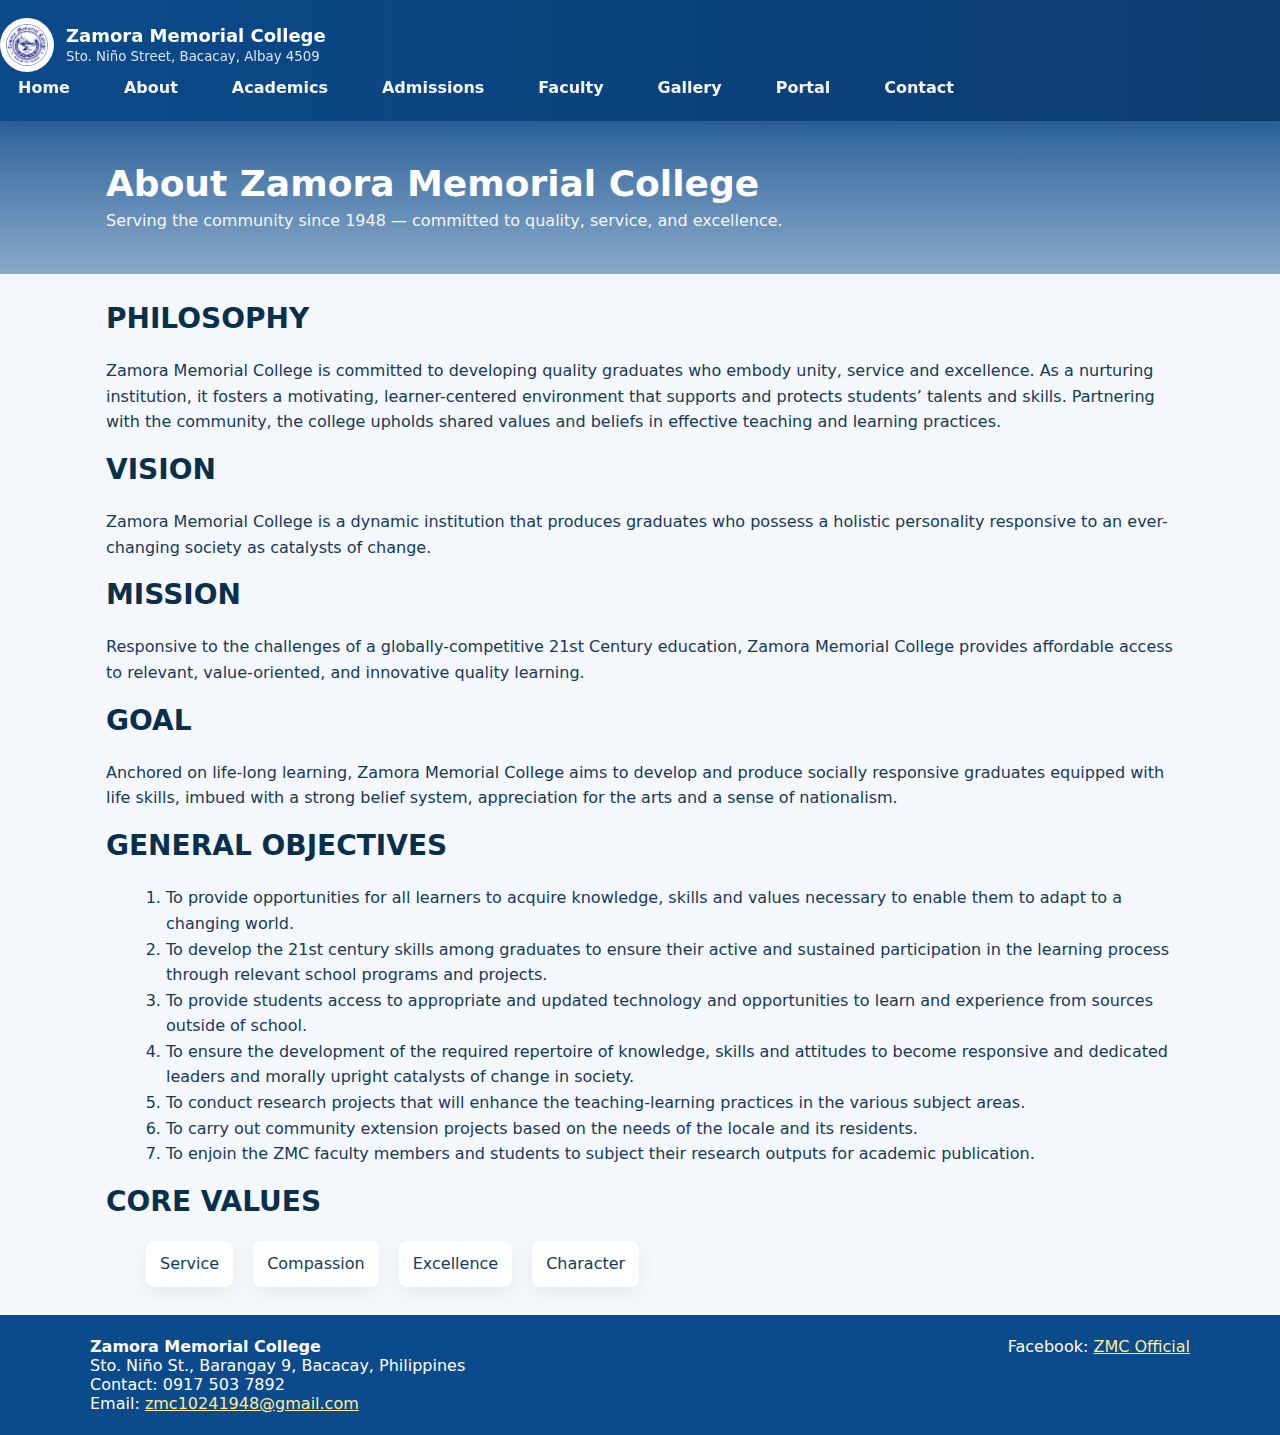
<file: ZMC_SITE_v5/about.html>
<!doctype html>
<html lang="en">
<head>
  <meta charset="utf-8" />
  <meta name="viewport" content="width=device-width,initial-scale=1" />
  <title>About — Zamora Memorial College</title>
  <!-- Adjust this path only if your css is in a different location -->
  <link rel="stylesheet" href="css/styles.css" />
  <style>
    /* Small page-specific tweaks so the About content looks neat */
    .about-hero{
      background: linear-gradient(rgba(11,74,139,0.85), rgba(11,74,139,0.45));
      color: white;
      padding: 44px 0;
      text-align: left;
    }
    .about-hero .inner{max-width:1100px;margin:auto;padding:0 16px}
    .about-container{max-width:1100px;margin:28px auto;padding:0 16px}
    .about-container h2{font-size:28px;margin-top:18px;color:#08304b}
    .about-container p, .about-container li{font-size:16px;line-height:1.6;color:#163a55}
    .about-container ol{margin-left:20px}
    .core-values{display:flex;gap:20px;flex-wrap:wrap}
    .core-values li{background:#fff;border-radius:8px;padding:10px 14px;box-shadow:0 6px 18px rgba(3,20,40,0.06);list-style:none}
    @media(max-width:700px){ .core-values{flex-direction:column} }
  </style>
</head>
<body>

  <!-- top header (keeps the original site header look) -->
  <header class="header">
    <div class="inner">
      <div style="display:flex;align-items:center;gap:12px">
        <img src="img/ZMC-LOGO.png" alt="ZMC logo" style="width:54px;height:54px;border-radius:50%;background:white;padding:6px">
        <div>
          <strong style="font-size:18px;color:white">Zamora Memorial College</strong><br>
          <small style="color:rgba(255,255,255,0.85)">Sto. Niño Street, Bacacay, Albay 4509</small>
        </div>
      </div>

      <nav style="display:flex;gap:18px;align-items:center">
        <a href="index.html">Home</a>
        <a href="about.html">About</a>
        <a href="academics.html">Academics</a>
        <a href="admissions.html">Admissions</a>
        <a href="faculty.html">Faculty</a>
        <a href="gallery.html">Gallery</a>
        <a href="coming.html">Portal</a>
        <a href="contact.html">Contact</a>
      </nav>
    </div>
  </header>

  <!-- Hero -->
  <section class="about-hero" aria-hidden="false">
    <div class="inner">
      <h1 style="margin:0;font-size:36px;line-height:1.05">About Zamora Memorial College</h1>
      <p style="margin:8px 0 0;opacity:0.92">Serving the community since 1948 — committed to quality, service, and excellence.</p>
    </div>
  </section>

  <!-- Main content -->
  <main class="about-container">

    <h2>PHILOSOPHY</h2>
    <p>Zamora Memorial College is committed to developing quality graduates who embody unity, service and excellence. As a nurturing institution, it fosters a motivating, learner-centered environment that supports and protects students’ talents and skills. Partnering with the community, the college upholds shared values and beliefs in effective teaching and learning practices.</p>

    <h2>VISION</h2>
    <p>Zamora Memorial College is a dynamic institution that produces graduates who possess a holistic personality responsive to an ever-changing society as catalysts of change.</p>

    <h2>MISSION</h2>
    <p>Responsive to the challenges of a globally-competitive 21st Century education, Zamora Memorial College provides affordable access to relevant, value-oriented, and innovative quality learning.</p>

    <h2>GOAL</h2>
    <p>Anchored on life-long learning, Zamora Memorial College aims to develop and produce socially responsive graduates equipped with life skills, imbued with a strong belief system, appreciation for the arts and a sense of nationalism.</p>

    <h2>GENERAL OBJECTIVES</h2>
    <ol>
      <li>To provide opportunities for all learners to acquire knowledge, skills and values necessary to enable them to adapt to a changing world.</li>
      <li>To develop the 21st century skills among graduates to ensure their active and sustained participation in the learning process through relevant school programs and projects.</li>
      <li>To provide students access to appropriate and updated technology and opportunities to learn and experience from sources outside of school.</li>
      <li>To ensure the development of the required repertoire of knowledge, skills and attitudes to become responsive and dedicated leaders and morally upright catalysts of change in society.</li>
      <li>To conduct research projects that will enhance the teaching-learning practices in the various subject areas.</li>
      <li>To carry out community extension projects based on the needs of the locale and its residents.</li>
      <li>To enjoin the ZMC faculty members and students to subject their research outputs for academic publication.</li>
    </ol>

    <h2>CORE VALUES</h2>
    <ul class="core-values" aria-label="Core values">
      <li>Service</li>
      <li>Compassion</li>
      <li>Excellence</li>
      <li>Character</li>
    </ul>

  </main>

  <!-- footer: keep consistent with the rest of the site -->
  <footer style="background:#0b4a8b;color:white;padding:22px;margin-top:28px">
    <div style="max-width:1100px;margin:auto;display:flex;justify-content:space-between;gap:12px;flex-wrap:wrap;">
      <div>
        <strong>Zamora Memorial College</strong><br>
        Sto. Niño St., Barangay 9, Bacacay, Philippines<br>
        Contact: 0917 503 7892<br>
        Email: <a href="mailto:zmc10241948@gmail.com" style="color:#ffeb99">zmc10241948@gmail.com</a>
      </div>
      <div style="text-align:right">
        Facebook: <a href="https://web.facebook.com/ZMCOfficial" style="color:#ffeb99">ZMC Official</a>
      </div>
    </div>
  </footer>

</body>
</html>
</file>
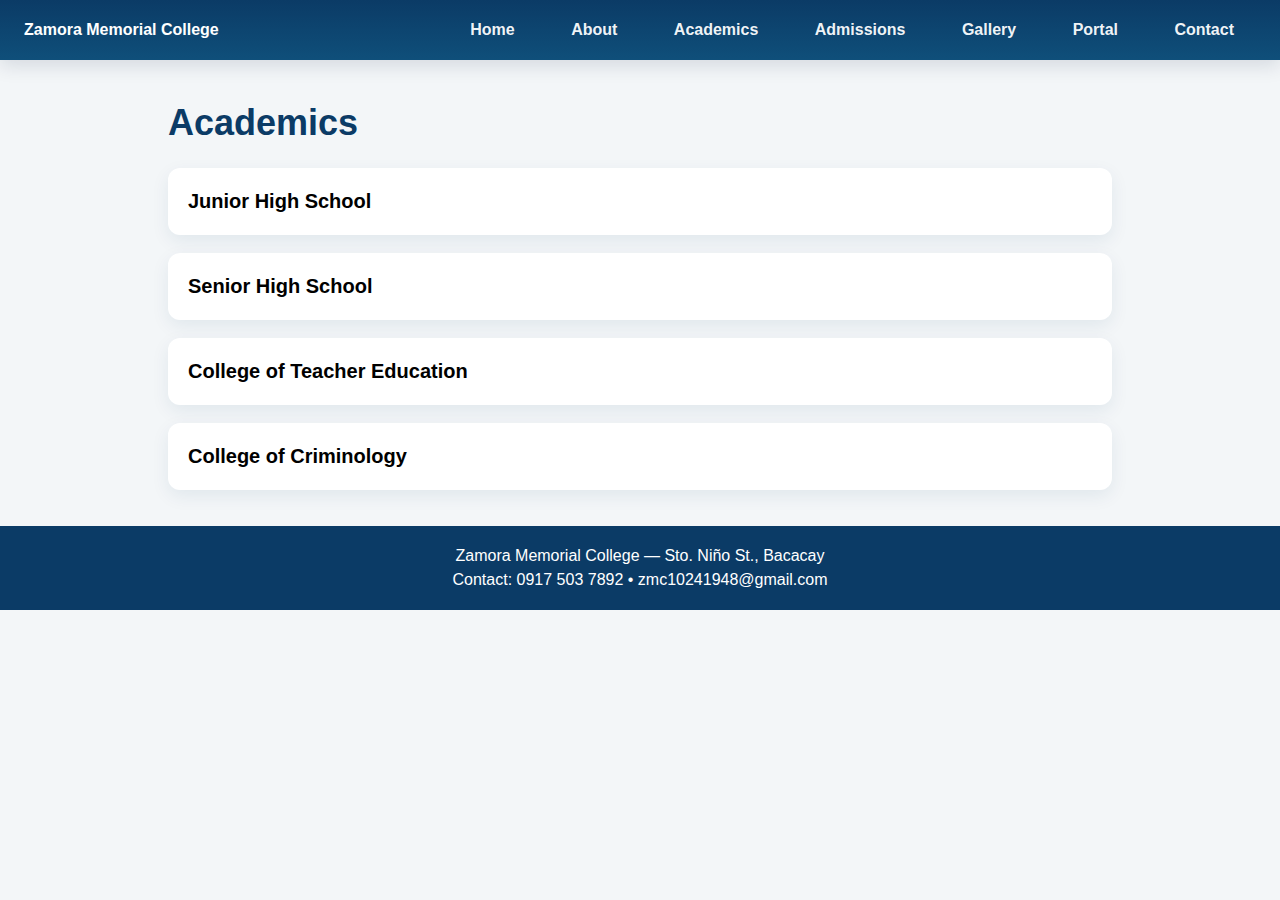
<file: ZMC_SITE_v5/academics.html>
<!DOCTYPE html>
<html lang="en">
<head>
  <meta charset="utf-8" />
  <meta name="viewport" content="width=device-width, initial-scale=1" />
  <title>Academics - ZMC (Accordion Demo)</title>
  <link rel="stylesheet" href="style.css">
</head>
<body>
  <header class="site-header">
    <div class="brand">Zamora Memorial College</div>
    <nav class="top-nav">
      <a href="index.html">Home</a>
      <a href="about.html">About</a>
      <a href="academics.html" class="active">Academics</a>
      <a href="admissions.html">Admissions</a>
      <a href="gallery.html">Gallery</a>
      <a href="Coming Soon.html">Portal</a>
      <a href="contact.html">Contact</a>
    </nav>
  </header>

  <main class="container">
    <h1>Academics</h1>

    <!-- Accordion: Junior High School -->
    <section class="accordion">
      <button class="accordion-btn">Junior High School</button>
      <div class="accordion-content">
        <ul>
          <li>📘 Level 3 Certified by PEAC</li>
          <li>🎓 ESC Tuition Fee Subsidy</li>
          <li>🏅 Edgardo V. Lawenko Scholarship</li>
          <li>💰 DepEd Tuition Subsidy — ₱9,000/year</li>
        </ul>
      </div>
    </section>

    <!-- Accordion: Senior High School -->
    <section class="accordion">
      <button class="accordion-btn">Senior High School</button>
      <div class="accordion-content">
        <p>Academic Tracks & Technical-Vocational (TVL) Tracks</p>
        <h4>Academic Tracks</h4>
        <ul>
          <li>HUMSS</li>
          <li>GAS</li>
          <li>STEM</li>
          <li>ABM</li>
        </ul>
        <h4>TVL Programs</h4>
        <ul>
          <li>Front Office</li>
          <li>Computer System Servicing (CSS)</li>
          <li>Bartending</li>
          <li>Bread & Pastry Production</li>
          <li>Housekeeping</li>
          <li>EPAS</li>
          <li>Food & Beverage</li>
          <li>Cookery</li>
        </ul>
      </div>
    </section>

    <!-- Accordion: College of Teacher Education -->
    <section class="accordion">
      <button class="accordion-btn">College of Teacher Education</button>
      <div class="accordion-content">
        <ul>
          <li>BSED Major in English, Math, Science, Filipino, Social Studies</li>
          <li>BEED</li>
          <li>BCAED</li>
          <li>BTLED</li>
          <li>CIT (Certificate in Teaching)</li>
        </ul>
      </div>
    </section>

    <!-- Accordion: College of Criminology -->
    <section class="accordion">
      <button class="accordion-btn">College of Criminology</button>
      <div class="accordion-content">
        <p>Bachelor of Science in Criminology</p>
      </div>
    </section>

  </main>

  <footer class="site-footer">
    <div>Zamora Memorial College — Sto. Niño St., Bacacay</div>
    <div>Contact: 0917 503 7892 • zmc10241948@gmail.com</div>
  </footer>

  <script src="script.js"></script>
</body>
</html>
</file>
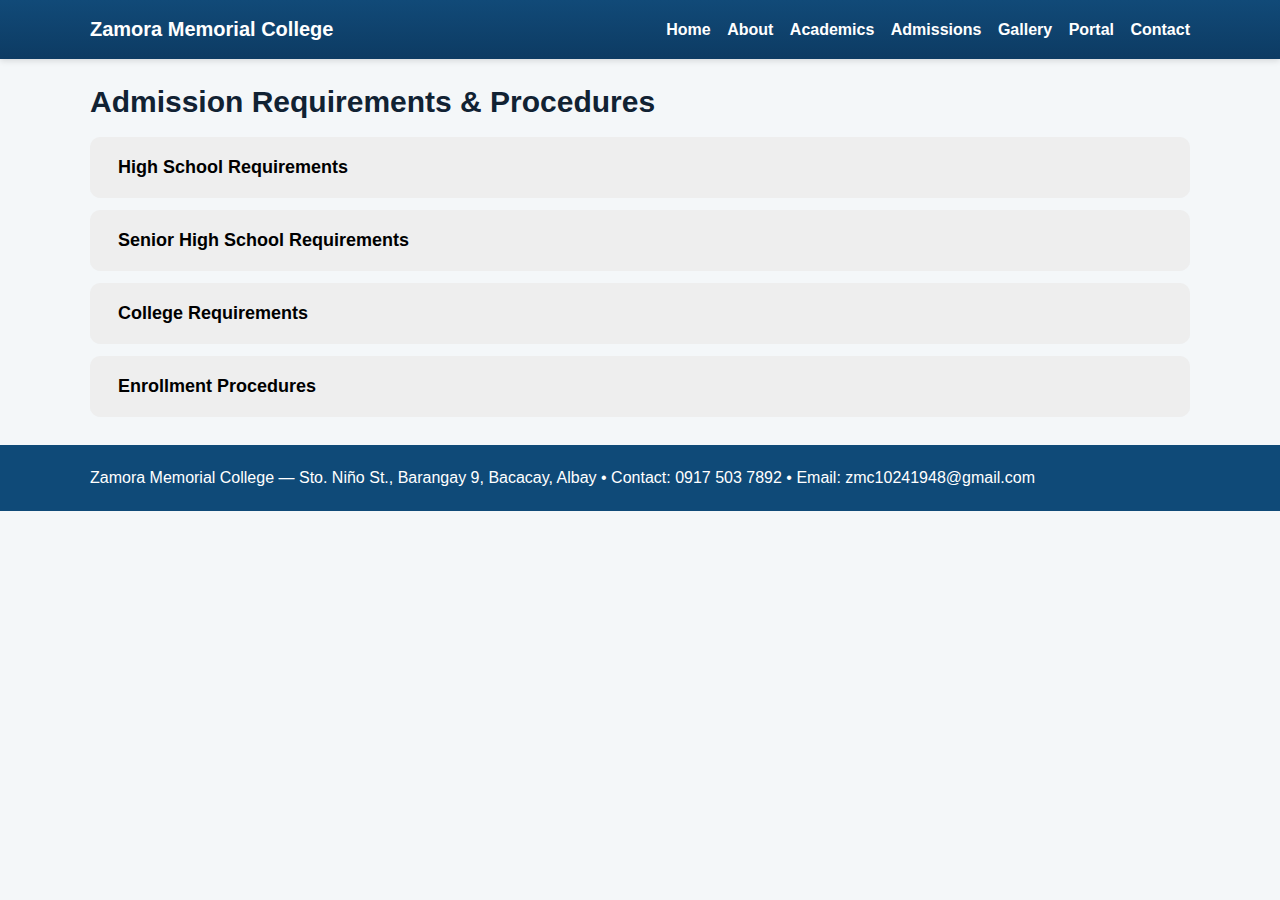
<file: ZMC_SITE_v5/admissions.html>
<!doctype html>
<html lang="en">
<head>
  <meta charset="utf-8" />
  <meta name="viewport" content="width=device-width,initial-scale=1" />
  <title>Admissions — Zamora Memorial College</title>

  <!-- Minimal page CSS so accordion looks like the site -->
  <style>
    :root{
      --navy:#0f4a78;
      --accent:#f0c419;
      --bg:#f4f7f9;
      --card:#ffffff;
      --muted:#7a8a96;
    }
    body{font-family: "Segoe UI", Roboto, Arial, sans-serif; margin:0; background:var(--bg); color:#123;}
    header{background:linear-gradient(#114a78,#0d3b63); color:#fff; padding:18px 24px; box-shadow: 0 2px 6px rgba(0,0,0,.12);}
    .nav{max-width:1100px; margin:0 auto; display:flex; align-items:center; gap:24px;}
    .logo{font-weight:700; font-size:20px;}
    nav a{color:#fff; text-decoration:none; margin-left:12px; font-weight:600;}
    main{max-width:1100px; margin:26px auto; padding:0 18px;}
    h1{font-size:30px; margin-bottom:12px;}

    /* Accordion styles */
    .accordion-wrap{margin-top:18px;}
    .accordion-item{background:transparent; margin-bottom:12px; border-radius:10px; overflow:hidden;}
    .adm-accordion-btn{
      display:block;
      text-align:left;
      width:100%;
      border:0;
      background:#eee;
      padding:20px 22px;
      font-size:18px;
      font-weight:600;
      cursor:pointer;
      box-shadow: 0 6px 18px rgba(10,30,50,.06);
      transition:transform .12s ease, background .12s;
      border-left:6px solid transparent;
    }
    .adm-accordion-btn:hover{transform:translateY(-2px);}
    .adm-accordion-btn.active{background:#fff; border-left-color:var(--navy);}

    .adm-accordion-content{
      max-height:0;
      overflow:hidden;
      background:var(--card);
      transition:max-height .33s ease, padding .22s ease;
      padding:0 22px;
      border-radius:0 0 10px 10px;
      box-shadow: 0 6px 18px rgba(10,30,50,.06);
    }
    .adm-accordion-content.open{padding:18px 22px 22px;}
    .adm-accordion-content p{margin:0 0 8px;}
    .adm-accordion-content ul{margin:6px 0 0 20px;}
    .adm-accordion-content li{margin-bottom:6px; color:var(--muted); line-height:1.5;}

    /* make sure it looks good on small screens */
    @media (max-width:600px){
      .adm-accordion-btn{padding:16px;}
      .adm-accordion-content{padding:0 16px;}
    }
  </style>
</head>
<body>

  <!-- simple header/nav — keep this or replace with your site's header -->
  <header>
    <div class="nav">
      <div class="logo">Zamora Memorial College</div>
      <nav style="margin-left:auto">
        <a href="index.html">Home</a>
        <a href="about.html">About</a>
        <a href="academics.html">Academics</a>
        <a href="admissions.html">Admissions</a>
        <a href="gallery.html">Gallery</a>
        <a href="Coming Soon.html">Portal</a>
	<a href="contact.html">Contact</a>
      </nav>
    </div>
  </header>

  <main>
    <h1>Admission Requirements &amp; Procedures</h1>

    <div class="accordion-wrap">

      <!-- High School -->
      <div class="accordion-item">
        <button class="adm-accordion-btn" aria-expanded="false">High School Requirements</button>
        <div class="adm-accordion-content" aria-hidden="true">
          <ul>
            <li>Report card (Form 138)</li>
            <li>Form 137 / SF 10 (if applicable)</li>
            <li>Medical certificate</li>
            <li>Dental certificate</li>
            <li>Photocopy of PSA / NSO birth certificate</li>
            <li>Parent's certificate of unemployment or recent BIR tax form (if required)</li>
            <li>2 pcs. 2x2 ID pictures</li>
            <li>1 pc. long white folder</li>
          </ul>
        </div>
      </div>

      <!-- Senior High School -->
      <div class="accordion-item">
        <button class="adm-accordion-btn" aria-expanded="false">Senior High School Requirements</button>
        <div class="adm-accordion-content" aria-hidden="true">
          <ul>
            <li>Report card (Form 138)</li>
            <li>Form 137 / SF 10</li>
            <li>Medical certificate</li>
            <li>Dental certificate</li>
            <li>Photocopy of PSA / NSO birth certificate</li>
            <li>ESC grantee certification (if from other private JH schools)</li>
            <li>Certificate of Good Moral Character</li>
            <li>1 pc. long brown plastic envelope</li>
          </ul>
        </div>
      </div>

      <!-- College -->
      <div class="accordion-item">
        <button class="adm-accordion-btn" aria-expanded="false">College Requirements</button>
        <div class="adm-accordion-content" aria-hidden="true">
          <ul>
            <li>Authenticated TOR / Form 138 (for transferees or graduates)</li>
            <li>Certificate of Good Moral</li>
            <li>Photocopy of PSA / NSO birth certificate</li>
            <li>2 pcs. passport-sized ID pictures</li>
            <li>Honorable dismissal (for transferees)</li>
            <li>Miscellaneous documents as required by specific programs (e.g., BSCrim)</li>
          </ul>
        </div>
      </div>

      <!-- Enrollment Procedures (from the poster text) -->
      <div class="accordion-item">
        <button class="adm-accordion-btn" aria-expanded="false">Enrollment Procedures</button>
        <div class="adm-accordion-content" aria-hidden="true">
          <h4>Step 1 — Fill out the Enrollment Form</h4>
          <p><strong>Area:</strong> Hallway of JHS Building<br>
             <strong>Assisted by:</strong> Ms. Aleah and Ms. Nicole</p>

          <h4>Step 2 — Verification of Documents/Requirements</h4>
          <p><strong>Area:</strong> Hallway of JHS Building<br>
             <strong>Validators:</strong> Ms. Elaiza, Ms. Nenia, and Ms. Anabel</p>

          <h4>Step 3 — Assessment of Payment</h4>
          <p><strong>Area:</strong> ICT Hub<br>
             <strong>Assisted by:</strong> Mr. Rolando</p>

          <h4>Step 4 — Club Fees &amp; SPTA Fees</h4>
          <p><strong>Area:</strong> Hallway of JHS Building<br>
             <strong>Assisted by:</strong> Ms. Norma B. Cardiño &amp; SSLG Officers (JHS), Ms. Jhoms Baliza &amp; SSLG Officers (SHS)</p>

          <h4>Step 5 — Payment</h4>
          <p><strong>Area:</strong> Cashier's Office</p>

          <h4>Step 6 — Fitting of PE Uniform</h4>
          <p><strong>Area:</strong> ICT Hub<br>
             <strong>Assisted by:</strong> Ms. Russel</p>
        </div>
      </div>

    </div>
  </main>

  <!-- Footer (simple) -->
  <footer style="background:var(--navy); color:#fff; padding:24px 18px; margin-top:28px;">
    <div style="max-width:1100px; margin:0 auto;">
      Zamora Memorial College — Sto. Niño St., Barangay 9, Bacacay, Albay • Contact: 0917 503 7892 • Email: zmc10241948@gmail.com
    </div>
  </footer>

  <!-- Accordion JS (self-contained and robust) -->
  <script>
    (function(){
      // Find all accordion buttons
      const buttons = document.querySelectorAll('.adm-accordion-btn');

      // Attach click handler to each button
      buttons.forEach(btn => {
        btn.addEventListener('click', function(){
          const content = this.nextElementSibling; // the .adm-accordion-content

          // Close any other open panel (optional: keep only one open)
          document.querySelectorAll('.adm-accordion-content.open').forEach(openEl => {
            if (openEl !== content) {
              openEl.style.maxHeight = null;
              openEl.classList.remove('open');
              const siblingBtn = openEl.previousElementSibling;
              if (siblingBtn) siblingBtn.classList.remove('active');
              if (siblingBtn) siblingBtn.setAttribute('aria-expanded','false');
              openEl.setAttribute('aria-hidden','true');
            }
          });

          // Toggle this one
          if (content.classList.contains('open')) {
            content.style.maxHeight = null;
            content.classList.remove('open');
            this.classList.remove('active');
            this.setAttribute('aria-expanded','false');
            content.setAttribute('aria-hidden','true');
          } else {
            content.classList.add('open');
            content.style.maxHeight = content.scrollHeight + "px";
            this.classList.add('active');
            this.setAttribute('aria-expanded','true');
            content.setAttribute('aria-hidden','false');
          }
        });
      });

      // Optional: ensure accordion panels resize on window resize
      window.addEventListener('resize', function(){
        document.querySelectorAll('.adm-accordion-content.open').forEach(openEl => {
          openEl.style.maxHeight = openEl.scrollHeight + "px";
        });
      });
    })();
  </script>

</body>
</html>
</file>
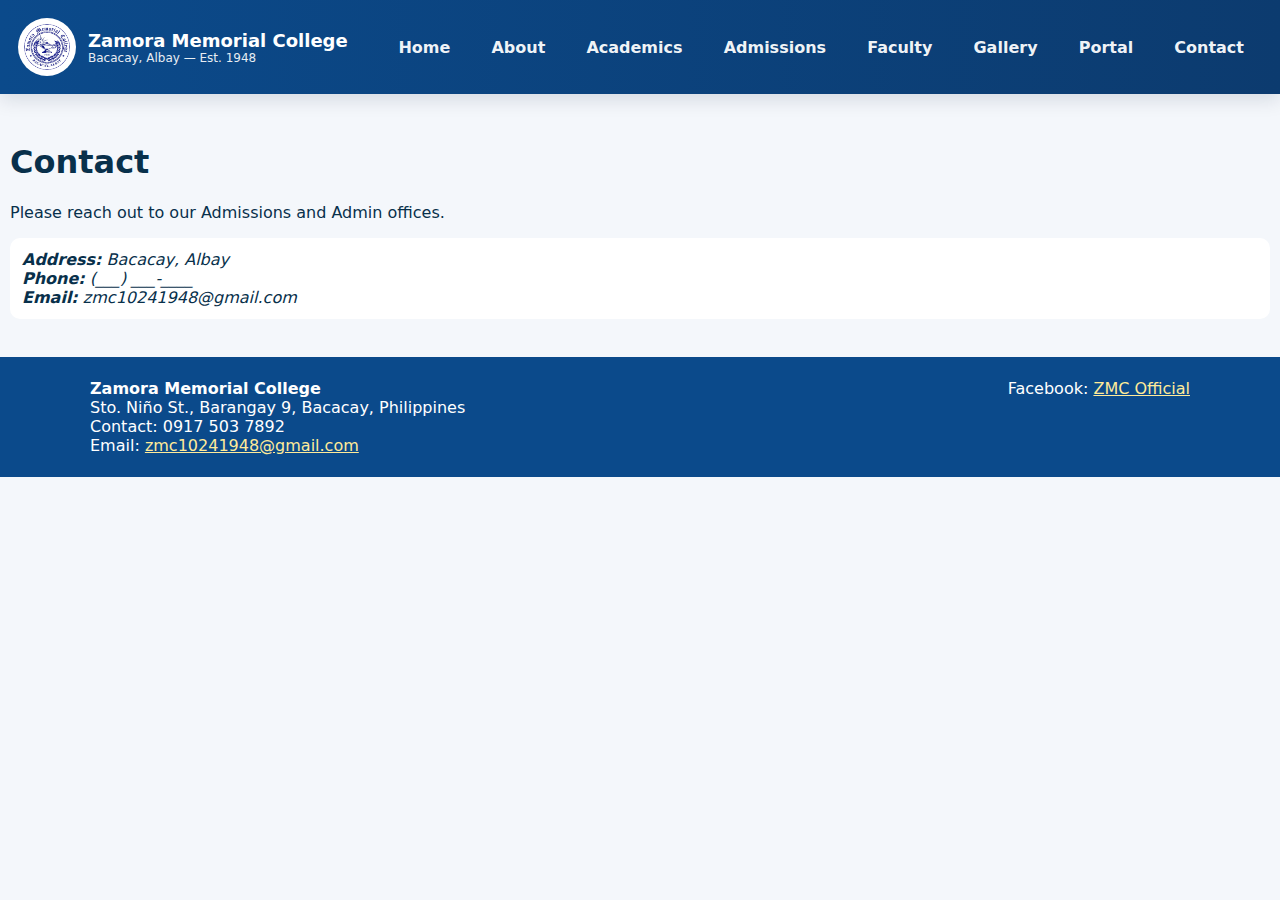
<file: ZMC_SITE_v5/contact.html>
<!doctype html>
<html lang="en">
<head>
  <meta charset="utf-8" />
  <meta name="viewport" content="width=device-width,initial-scale=1" />
  <title>Contact - Zamora Memorial College</title>
  <link rel="stylesheet" href="styles.css">
</head>
<body>
  <header>
    <div class="header-inner">
      <div class="logo">
        <img src="img/ZMC-LOGO.png" alt="Zamora Memorial College logo">
        <div>
          <div style="font-weight:800; font-size:18px">Zamora Memorial College</div>
          <div style="font-size:12px; opacity:0.9">Bacacay, Albay — Est. 1948</div>
        </div>
      </div>
      <nav aria-label="Main navigation">
        <a href="index.html">Home</a>
        <a href="about.html">About</a>
        <a href="academics.html">Academics</a>
        <a href="admissions.html">Admissions</a>
        <a href="faculty.html">Faculty</a>
        <a href="gallery.html">Gallery</a>
        <a href="coming.html">Portal</a>
        <a href="contact.html">Contact</a>
      </nav>
    </div>
  </header>
  <main class="container" style="padding-top:28px">
    <h1>Contact</h1>

<p>Please reach out to our Admissions and Admin offices.</p>
<address style="background:white; padding:12px; border-radius:10px">
  <strong>Address:</strong> Bacacay, Albay<br>
  <strong>Phone:</strong> (___) ___-____<br>
  <strong>Email:</strong> zmc10241948@gmail.com
</address>

  </main>
   <!-- footer: keep consistent with the rest of the site -->
  <footer style="background:#0b4a8b;color:white;padding:22px;margin-top:28px">
    <div style="max-width:1100px;margin:auto;display:flex;justify-content:space-between;gap:12px;flex-wrap:wrap;">
      <div>
        <strong>Zamora Memorial College</strong><br>
        Sto. Niño St., Barangay 9, Bacacay, Philippines<br>
        Contact: 0917 503 7892<br>
        Email: <a href="mailto:zmc10241948@gmail.com" style="color:#ffeb99">zmc10241948@gmail.com</a>
      </div>
      <div style="text-align:right">
        Facebook: <a href="https://web.facebook.com/ZMCOfficial" style="color:#ffeb99">ZMC Official</a>
      </div>
    </div>
  </footer>

</body>
</html>
</file>
<file: styles.css>
/* styles.css - Blue & Gold, Youthful Modern (Style C) */
:root{
  --blue:#0b4a8b;
  --gold:#ffcc00;
  --muted:#f4f7fb;
  --accent:#e6f0ff;
  --radius:14px;
  --container:1300px;
}
*{box-sizing:border-box}
body{font-family:Inter, system-ui, -apple-system, 'Segoe UI', Roboto, 'Helvetica Neue', Arial; margin:0; color:#08304b; background:var(--muted)}
.container{max-width:var(--container); margin:0 auto; padding:10px;}
header{background:linear-gradient(90deg,var(--blue), #0c3b6f); color:white; padding:18px 0; position:sticky; top:0; z-index:40; box-shadow:0 6px 18px rgba(5,25,60,0.12)}
.header-inner{display:flex; align-items:center; justify-content:space-between; max-width:var(--container); margin:0 auto; padding:0 18px;}
.logo{display:flex; align-items:center; gap:12px}
.logo img{height:58px; width:58px; border-radius:50%; background:white; padding:6px}
nav a{color:rgba(255,255,255,0.95); text-decoration:none; margin:0 8px; font-weight:600; padding:6px 10px; border-radius:999px; transition:background .18s}
nav a:hover{background:rgba(255,255,255,0.06)}

/* FIXED NAV: Prevent Wrap, Add Spacing */
.nav-links {
    list-style: none;
    display: flex;
    gap: 40px;               /* spacing between items */
    margin: 0;
    padding: 0;
    white-space: nowrap;     /* prevents wrapping into 2 lines */
}

.nav-links li a {
    color: rgba(255,255,255,0.95);
    text-decoration: none;
    font-weight: 600;
    padding: 8px 12px;
    border-radius: 999px;
    transition: background .18s;
}

.nav-links li a:hover {
    background: rgba(255,255,255,0.06);
}


/* HERO */
.hero{display:flex; gap:28px; align-items:center; padding:56px 18px; background:linear-gradient(180deg, rgba(11,74,139,0.08), rgba(255,255,255,0)); border-bottom:1px solid rgba(11,74,139,0.06)}
.hero-left{flex:1; max-width:700px}
.hero h1{font-size:44px; margin:0 0 12px; color:var(--blue); line-height:1.05}
.hero p{margin:0 0 18px; color:#234b6b; font-size:18px}
.cta{display:flex; gap:12px}
.btn{padding:12px 18px; border-radius:999px; border:none; cursor:pointer; font-weight:700}
.btn-gold{background:var(--gold); color:var(--blue)}
.btn-white{background:white; color:var(--blue); border:2px solid var(--gold)}

/* Quick links card */
.quick-card{background:white; border-radius:var(--radius); padding:18px; width:320px; box-shadow:0 8px 24px rgba(11,74,139,0.06)}

/* Cards row */
.row-cards{display:flex; gap:18px; margin:28px 18px; justify-content:space-between}
.card{flex:1; background:white; border-radius:12px; padding:18px; box-shadow:0 8px 20px rgba(3,20,40,0.04); border-left:6px solid var(--gold)}

/* Academics strips */
.academics{display:flex; gap:12px; margin:18px}
.academics .tile{flex:1; background:linear-gradient(180deg,white,#fbfdff); border-radius:12px; padding:18px; text-align:center; box-shadow:0 8px 18px rgba(3,20,40,0.04)}

/* Gallery strip */
.gallery-strip{display:flex; gap:10px; overflow:hidden; padding:18px}
.gallery-strip img{width:160px; height:100px; object-fit:cover; border-radius:10px; transform:scale(1); transition:transform .2s}
.gallery-strip img:hover{transform:scale(1.06)}

/* Footer */
footer{background:var(--blue); color:white; padding:32px 18px; margin-top:36px}
.footer-grid{display:flex; gap:18px; align-items:flex-start; max-width:var(--container); margin:0 auto}

/* responsive */
@media(max-width:900px){
  .hero{flex-direction:column; align-items:flex-start}
  .row-cards{flex-direction:column}
  .academyics{flex-direction:column}
  nav{display:none}
}

/* Academics Expandable Cards */
.details {
    display: none;
    margin-top: 15px;
    padding: 15px;
    background: #f8fbff;
    border-left: 4px solid #004a9f;
    border-radius: 8px;
    animation: fadeIn 0.3s ease-in-out;
}

.details ul {
    margin-left: 15px;
    line-height: 1.7;
}

.academic-card {
    cursor: pointer;
    transition: transform 0.2s ease, box-shadow 0.2s ease;
}

.academic-card:hover {
    transform: translateY(-4px);
    box-shadow: 0 8px 20px rgba(0,0,0,0.15);
}

@keyframes fadeIn {
    from { opacity: 0; transform: translateY(-5px); }
    to { opacity: 1; transform: translateY(0); }
}

.accordion {
    margin-bottom: 20px;
}

.accordion-btn {
    width: 100%;
    background: white;
    padding: 18px 20px;
    font-size: 1.3rem;
    font-weight: 700;
    border: none;
    border-radius: 12px;
    box-shadow: 0 4px 12px rgba(0,0,0,0.1);
    cursor: pointer;
    text-align: left;
    transition: 0.3s;
}

.accordion-btn:hover {
    background: #eef5ff;
}

.accordion-content {
    max-height: 0;
    overflow: hidden;
    background: #fff;
    border-radius: 12px;
    margin-top: 6px;
    padding: 0 20px;
    transition: max-height 0.4s ease;
    box-shadow: 0 4px 12px rgba(0,0,0,0.1);
}

.accordion-content p,
.accordion-content ul {
    margin: 15px 0;
}
</file>
<file: style.css>
/* styles.css - Blue & Gold, Youthful Modern (Style C) */
:root{
  --blue:#0b4a8b;
  --gold:#ffcc00;
  --muted:#f4f7fb;
  --accent:#e6f0ff;
  --radius:14px;
  --container:1100px;
}
*{box-sizing:border-box}
body{font-family:Inter, system-ui, -apple-system, 'Segoe UI', Roboto, 'Helvetica Neue', Arial; margin:0; color:#08304b; background:var(--muted)}
.container{max-width:var(--container); margin:0 auto; padding:28px;}
header{background:linear-gradient(90deg,var(--blue), #0c3b6f); color:white; padding:18px 0; position:sticky; top:0; z-index:40; box-shadow:0 6px 18px rgba(5,25,60,0.12)}
.header-inner{display:flex; align-items:center; justify-content:space-between; max-width:var(--container); margin:0 auto; padding:0 18px;}
.logo{display:flex; align-items:center; gap:12px}
.logo img{height:58px; width:58px; border-radius:50%; background:white; padding:6px}
nav a{color:rgba(255,255,255,0.95); text-decoration:none; margin:0 10px; font-weight:600; padding:8px 12px; border-radius:999px; transition:background .18s}
nav a:hover{background:rgba(255,255,255,0.06)}

/* HERO */
.hero{display:flex; gap:28px; align-items:center; padding:56px 18px; background:linear-gradient(180deg, rgba(11,74,139,0.08), rgba(255,255,255,0)); border-bottom:1px solid rgba(11,74,139,0.06)}
.hero-left{flex:1; max-width:700px}
.hero h1{font-size:44px; margin:0 0 12px; color:var(--blue); line-height:1.05}
.hero p{margin:0 0 18px; color:#234b6b; font-size:18px}
.cta{display:flex; gap:12px}
.btn{padding:12px 18px; border-radius:999px; border:none; cursor:pointer; font-weight:700}
.btn-gold{background:var(--gold); color:var(--blue)}
.btn-white{background:white; color:var(--blue); border:2px solid var(--gold)}

/* Quick links card */
.quick-card{background:white; border-radius:var(--radius); padding:18px; width:320px; box-shadow:0 8px 24px rgba(11,74,139,0.06)}

/* Cards row */
.row-cards{display:flex; gap:18px; margin:28px 18px; justify-content:space-between}
.card{flex:1; background:white; border-radius:12px; padding:18px; box-shadow:0 8px 20px rgba(3,20,40,0.04); border-left:6px solid var(--gold)}

/* Academics strips */
.academics{display:flex; gap:12px; margin:18px}
.academics .tile{flex:1; background:linear-gradient(180deg,white,#fbfdff); border-radius:12px; padding:18px; text-align:center; box-shadow:0 8px 18px rgba(3,20,40,0.04)}

/* Gallery strip */
.gallery-strip{display:flex; gap:10px; overflow:hidden; padding:18px}
.gallery-strip img{width:160px; height:100px; object-fit:cover; border-radius:10px; transform:scale(1); transition:transform .2s}
.gallery-strip img:hover{transform:scale(1.06)}

/* Footer */
footer{background:var(--blue); color:white; padding:32px 18px; margin-top:36px}
.footer-grid{display:flex; gap:18px; align-items:flex-start; max-width:var(--container); margin:0 auto}

/* responsive */
@media(max-width:900px){
  .hero{flex-direction:column; align-items:flex-start}
  .row-cards{flex-direction:column}
  .academyics{flex-direction:column}
  nav{display:none}
}

:root{
  --blue:#0b3b66;
  --light:#f3f6f8;
  --card:#ffffff;
}
*{box-sizing:border-box;margin:0;padding:0}
body{font-family:Inter, "Segoe UI", Roboto, Arial; background:var(--light); color:var(--blue); line-height:1.5}
.site-header{background:linear-gradient(180deg,var(--blue),#0f4f7a);color:white;padding:18px 24px;display:flex;align-items:center;justify-content:space-between}
.brand{font-weight:700}
.top-nav a{color:rgba(255,255,255,0.95);margin-left:18px;text-decoration:none;font-weight:600}
.container{max-width:980px;margin:36px auto;padding:0 18px}
h1{font-size:36px;margin-bottom:18px}
.accordion{margin-bottom:18px}
.accordion-btn{
  width:100%;
  text-align:left;
  padding:22px 20px;
  border-radius:12px;
  background:var(--card);
  border:none;
  box-shadow:0 6px 18px rgba(11,59,102,0.08);
  font-size:20px;
  font-weight:700;
  cursor:pointer;
  transition:transform .12s ease, box-shadow .12s ease;
}
.accordion-btn:hover{transform:translateY(-2px);box-shadow:0 10px 20px rgba(11,59,102,0.12)}
.accordion-btn.active{outline:3px solid rgba(11,59,102,0.06)}
.accordion-content{
  overflow:hidden;
  max-height:0;
  transition:max-height .28s ease;
  background:transparent;
  padding:0 8px;
}
.accordion-content ul{margin:12px 0 18px 20px}
.accordion-content p{margin:12px 0 18px}
.site-footer{background:var(--blue);color:white;padding:18px; margin-top:36px;text-align:center}
@media(max-width:640px){
  h1{font-size:28px}
  .accordion-btn{font-size:18px;padding:16px}
}
</file>
<file: ZMC_SITE_v5/css/styles.css>
/* styles.css - Blue & Gold, Youthful Modern (Style C) */
:root{
  --blue:#0b4a8b;
  --gold:#ffcc00;
  --muted:#f4f7fb;
  --accent:#e6f0ff;
  --radius:14px;
  --container:1300px;
}
*{box-sizing:border-box}
body{font-family:Inter, system-ui, -apple-system, 'Segoe UI', Roboto, 'Helvetica Neue', Arial; margin:0; color:#08304b; background:var(--muted)}
.container{max-width:var(--container); margin:0 auto; padding:10px;}
header{background:linear-gradient(90deg,var(--blue), #0c3b6f); color:white; padding:18px 0; position:sticky; top:0; z-index:40; box-shadow:0 6px 18px rgba(5,25,60,0.12)}
.header-inner{display:flex; align-items:center; justify-content:space-between; max-width:var(--container); margin:0 auto; padding:0 18px;}
.logo{display:flex; align-items:center; gap:12px}
.logo img{height:58px; width:58px; border-radius:50%; background:white; padding:6px}
nav a{color:rgba(255,255,255,0.95); text-decoration:none; margin:0 8px; font-weight:600; padding:6px 10px; border-radius:999px; transition:background .18s}
nav a:hover{background:rgba(255,255,255,0.06)}

/* FIXED NAV: Prevent Wrap, Add Spacing */
.nav-links {
    list-style: none;
    display: flex;
    gap: 40px;               /* spacing between items */
    margin: 0;
    padding: 0;
    white-space: nowrap;     /* prevents wrapping into 2 lines */
}

.nav-links li a {
    color: rgba(255,255,255,0.95);
    text-decoration: none;
    font-weight: 600;
    padding: 8px 12px;
    border-radius: 999px;
    transition: background .18s;
}

.nav-links li a:hover {
    background: rgba(255,255,255,0.06);
}


/* HERO */
.hero{display:flex; gap:28px; align-items:center; padding:56px 18px; background:linear-gradient(180deg, rgba(11,74,139,0.08), rgba(255,255,255,0)); border-bottom:1px solid rgba(11,74,139,0.06)}
.hero-left{flex:1; max-width:700px}
.hero h1{font-size:44px; margin:0 0 12px; color:var(--blue); line-height:1.05}
.hero p{margin:0 0 18px; color:#234b6b; font-size:18px}
.cta{display:flex; gap:12px}
.btn{padding:12px 18px; border-radius:999px; border:none; cursor:pointer; font-weight:700}
.btn-gold{background:var(--gold); color:var(--blue)}
.btn-white{background:white; color:var(--blue); border:2px solid var(--gold)}

/* Quick links card */
.quick-card{background:white; border-radius:var(--radius); padding:18px; width:320px; box-shadow:0 8px 24px rgba(11,74,139,0.06)}

/* Cards row */
.row-cards{display:flex; gap:18px; margin:28px 18px; justify-content:space-between}
.card{flex:1; background:white; border-radius:12px; padding:18px; box-shadow:0 8px 20px rgba(3,20,40,0.04); border-left:6px solid var(--gold)}

/* Academics strips */
.academics{display:flex; gap:12px; margin:18px}
.academics .tile{flex:1; background:linear-gradient(180deg,white,#fbfdff); border-radius:12px; padding:18px; text-align:center; box-shadow:0 8px 18px rgba(3,20,40,0.04)}

/* Gallery strip */
.gallery-strip{display:flex; gap:10px; overflow:hidden; padding:18px}
.gallery-strip img{width:160px; height:100px; object-fit:cover; border-radius:10px; transform:scale(1); transition:transform .2s}
.gallery-strip img:hover{transform:scale(1.06)}

/* Footer */
footer{background:var(--blue); color:white; padding:32px 18px; margin-top:36px}
.footer-grid{display:flex; gap:18px; align-items:flex-start; max-width:var(--container); margin:0 auto}

/* responsive */
@media(max-width:900px){
  .hero{flex-direction:column; align-items:flex-start}
  .row-cards{flex-direction:column}
  .academyics{flex-direction:column}
  nav{display:none}
}

/* Academics Expandable Cards */
.details {
    display: none;
    margin-top: 15px;
    padding: 15px;
    background: #f8fbff;
    border-left: 4px solid #004a9f;
    border-radius: 8px;
    animation: fadeIn 0.3s ease-in-out;
}

.details ul {
    margin-left: 15px;
    line-height: 1.7;
}

.academic-card {
    cursor: pointer;
    transition: transform 0.2s ease, box-shadow 0.2s ease;
}

.academic-card:hover {
    transform: translateY(-4px);
    box-shadow: 0 8px 20px rgba(0,0,0,0.15);
}

@keyframes fadeIn {
    from { opacity: 0; transform: translateY(-5px); }
    to { opacity: 1; transform: translateY(0); }
}

.accordion {
    margin-bottom: 20px;
}

.accordion-btn {
    width: 100%;
    background: white;
    padding: 18px 20px;
    font-size: 1.3rem;
    font-weight: 700;
    border: none;
    border-radius: 12px;
    box-shadow: 0 4px 12px rgba(0,0,0,0.1);
    cursor: pointer;
    text-align: left;
    transition: 0.3s;
}

.accordion-btn:hover {
    background: #eef5ff;
}

.accordion-content {
    max-height: 0;
    overflow: hidden;
    background: #fff;
    border-radius: 12px;
    margin-top: 6px;
    padding: 0 20px;
    transition: max-height 0.4s ease;
    box-shadow: 0 4px 12px rgba(0,0,0,0.1);
}

.accordion-content p,
.accordion-content ul {
    margin: 15px 0;
}
</file>
<file: ZMC_SITE_v5/style.css>
/* styles.css - Blue & Gold, Youthful Modern (Style C) */
:root{
  --blue:#0b4a8b;
  --gold:#ffcc00;
  --muted:#f4f7fb;
  --accent:#e6f0ff;
  --radius:14px;
  --container:1100px;
}
*{box-sizing:border-box}
body{font-family:Inter, system-ui, -apple-system, 'Segoe UI', Roboto, 'Helvetica Neue', Arial; margin:0; color:#08304b; background:var(--muted)}
.container{max-width:var(--container); margin:0 auto; padding:28px;}
header{background:linear-gradient(90deg,var(--blue), #0c3b6f); color:white; padding:18px 0; position:sticky; top:0; z-index:40; box-shadow:0 6px 18px rgba(5,25,60,0.12)}
.header-inner{display:flex; align-items:center; justify-content:space-between; max-width:var(--container); margin:0 auto; padding:0 18px;}
.logo{display:flex; align-items:center; gap:12px}
.logo img{height:58px; width:58px; border-radius:50%; background:white; padding:6px}
nav a{color:rgba(255,255,255,0.95); text-decoration:none; margin:0 10px; font-weight:600; padding:8px 12px; border-radius:999px; transition:background .18s}
nav a:hover{background:rgba(255,255,255,0.06)}

/* HERO */
.hero{display:flex; gap:28px; align-items:center; padding:56px 18px; background:linear-gradient(180deg, rgba(11,74,139,0.08), rgba(255,255,255,0)); border-bottom:1px solid rgba(11,74,139,0.06)}
.hero-left{flex:1; max-width:700px}
.hero h1{font-size:44px; margin:0 0 12px; color:var(--blue); line-height:1.05}
.hero p{margin:0 0 18px; color:#234b6b; font-size:18px}
.cta{display:flex; gap:12px}
.btn{padding:12px 18px; border-radius:999px; border:none; cursor:pointer; font-weight:700}
.btn-gold{background:var(--gold); color:var(--blue)}
.btn-white{background:white; color:var(--blue); border:2px solid var(--gold)}

/* Quick links card */
.quick-card{background:white; border-radius:var(--radius); padding:18px; width:320px; box-shadow:0 8px 24px rgba(11,74,139,0.06)}

/* Cards row */
.row-cards{display:flex; gap:18px; margin:28px 18px; justify-content:space-between}
.card{flex:1; background:white; border-radius:12px; padding:18px; box-shadow:0 8px 20px rgba(3,20,40,0.04); border-left:6px solid var(--gold)}

/* Academics strips */
.academics{display:flex; gap:12px; margin:18px}
.academics .tile{flex:1; background:linear-gradient(180deg,white,#fbfdff); border-radius:12px; padding:18px; text-align:center; box-shadow:0 8px 18px rgba(3,20,40,0.04)}

/* Gallery strip */
.gallery-strip{display:flex; gap:10px; overflow:hidden; padding:18px}
.gallery-strip img{width:160px; height:100px; object-fit:cover; border-radius:10px; transform:scale(1); transition:transform .2s}
.gallery-strip img:hover{transform:scale(1.06)}

/* Footer */
footer{background:var(--blue); color:white; padding:32px 18px; margin-top:36px}
.footer-grid{display:flex; gap:18px; align-items:flex-start; max-width:var(--container); margin:0 auto}

/* responsive */
@media(max-width:900px){
  .hero{flex-direction:column; align-items:flex-start}
  .row-cards{flex-direction:column}
  .academyics{flex-direction:column}
  nav{display:none}
}

:root{
  --blue:#0b3b66;
  --light:#f3f6f8;
  --card:#ffffff;
}
*{box-sizing:border-box;margin:0;padding:0}
body{font-family:Inter, "Segoe UI", Roboto, Arial; background:var(--light); color:var(--blue); line-height:1.5}
.site-header{background:linear-gradient(180deg,var(--blue),#0f4f7a);color:white;padding:18px 24px;display:flex;align-items:center;justify-content:space-between}
.brand{font-weight:700}
.top-nav a{color:rgba(255,255,255,0.95);margin-left:18px;text-decoration:none;font-weight:600}
.container{max-width:980px;margin:36px auto;padding:0 18px}
h1{font-size:36px;margin-bottom:18px}
.accordion{margin-bottom:18px}
.accordion-btn{
  width:100%;
  text-align:left;
  padding:22px 20px;
  border-radius:12px;
  background:var(--card);
  border:none;
  box-shadow:0 6px 18px rgba(11,59,102,0.08);
  font-size:20px;
  font-weight:700;
  cursor:pointer;
  transition:transform .12s ease, box-shadow .12s ease;
}
.accordion-btn:hover{transform:translateY(-2px);box-shadow:0 10px 20px rgba(11,59,102,0.12)}
.accordion-btn.active{outline:3px solid rgba(11,59,102,0.06)}
.accordion-content{
  overflow:hidden;
  max-height:0;
  transition:max-height .28s ease;
  background:transparent;
  padding:0 8px;
}
.accordion-content ul{margin:12px 0 18px 20px}
.accordion-content p{margin:12px 0 18px}
.site-footer{background:var(--blue);color:white;padding:18px; margin-top:36px;text-align:center}
@media(max-width:640px){
  h1{font-size:28px}
  .accordion-btn{font-size:18px;padding:16px}
}
</file>
<file: ZMC_SITE_v5/styles.css>
/* styles.css - Blue & Gold, Youthful Modern (Style C) */
:root{
  --blue:#0b4a8b;
  --gold:#ffcc00;
  --muted:#f4f7fb;
  --accent:#e6f0ff;
  --radius:14px;
  --container:1300px;
}
*{box-sizing:border-box}
body{font-family:Inter, system-ui, -apple-system, 'Segoe UI', Roboto, 'Helvetica Neue', Arial; margin:0; color:#08304b; background:var(--muted)}
.container{max-width:var(--container); margin:0 auto; padding:10px;}
header{background:linear-gradient(90deg,var(--blue), #0c3b6f); color:white; padding:18px 0; position:sticky; top:0; z-index:40; box-shadow:0 6px 18px rgba(5,25,60,0.12)}
.header-inner{display:flex; align-items:center; justify-content:space-between; max-width:var(--container); margin:0 auto; padding:0 18px;}
.logo{display:flex; align-items:center; gap:12px}
.logo img{height:58px; width:58px; border-radius:50%; background:white; padding:6px}
nav a{color:rgba(255,255,255,0.95); text-decoration:none; margin:0 8px; font-weight:600; padding:6px 10px; border-radius:999px; transition:background .18s}
nav a:hover{background:rgba(255,255,255,0.06)}

/* FIXED NAV: Prevent Wrap, Add Spacing */
.nav-links {
    list-style: none;
    display: flex;
    gap: 40px;               /* spacing between items */
    margin: 0;
    padding: 0;
    white-space: nowrap;     /* prevents wrapping into 2 lines */
}

.nav-links li a {
    color: rgba(255,255,255,0.95);
    text-decoration: none;
    font-weight: 600;
    padding: 8px 12px;
    border-radius: 999px;
    transition: background .18s;
}

.nav-links li a:hover {
    background: rgba(255,255,255,0.06);
}


/* HERO */
.hero{display:flex; gap:28px; align-items:center; padding:56px 18px; background:linear-gradient(180deg, rgba(11,74,139,0.08), rgba(255,255,255,0)); border-bottom:1px solid rgba(11,74,139,0.06)}
.hero-left{flex:1; max-width:700px}
.hero h1{font-size:44px; margin:0 0 12px; color:var(--blue); line-height:1.05}
.hero p{margin:0 0 18px; color:#234b6b; font-size:18px}
.cta{display:flex; gap:12px}
.btn{padding:12px 18px; border-radius:999px; border:none; cursor:pointer; font-weight:700}
.btn-gold{background:var(--gold); color:var(--blue)}
.btn-white{background:white; color:var(--blue); border:2px solid var(--gold)}

/* Quick links card */
.quick-card{background:white; border-radius:var(--radius); padding:18px; width:320px; box-shadow:0 8px 24px rgba(11,74,139,0.06)}

/* Cards row */
.row-cards{display:flex; gap:18px; margin:28px 18px; justify-content:space-between}
.card{flex:1; background:white; border-radius:12px; padding:18px; box-shadow:0 8px 20px rgba(3,20,40,0.04); border-left:6px solid var(--gold)}

/* Academics strips */
.academics{display:flex; gap:12px; margin:18px}
.academics .tile{flex:1; background:linear-gradient(180deg,white,#fbfdff); border-radius:12px; padding:18px; text-align:center; box-shadow:0 8px 18px rgba(3,20,40,0.04)}

/* Gallery strip */
.gallery-strip{display:flex; gap:10px; overflow:hidden; padding:18px}
.gallery-strip img{width:160px; height:100px; object-fit:cover; border-radius:10px; transform:scale(1); transition:transform .2s}
.gallery-strip img:hover{transform:scale(1.06)}

/* Footer */
footer{background:var(--blue); color:white; padding:32px 18px; margin-top:36px}
.footer-grid{display:flex; gap:18px; align-items:flex-start; max-width:var(--container); margin:0 auto}

/* responsive */
@media(max-width:900px){
  .hero{flex-direction:column; align-items:flex-start}
  .row-cards{flex-direction:column}
  .academyics{flex-direction:column}
  nav{display:none}
}

/* Academics Expandable Cards */
.details {
    display: none;
    margin-top: 15px;
    padding: 15px;
    background: #f8fbff;
    border-left: 4px solid #004a9f;
    border-radius: 8px;
    animation: fadeIn 0.3s ease-in-out;
}

.details ul {
    margin-left: 15px;
    line-height: 1.7;
}

.academic-card {
    cursor: pointer;
    transition: transform 0.2s ease, box-shadow 0.2s ease;
}

.academic-card:hover {
    transform: translateY(-4px);
    box-shadow: 0 8px 20px rgba(0,0,0,0.15);
}

@keyframes fadeIn {
    from { opacity: 0; transform: translateY(-5px); }
    to { opacity: 1; transform: translateY(0); }
}

.accordion {
    margin-bottom: 20px;
}

.accordion-btn {
    width: 100%;
    background: white;
    padding: 18px 20px;
    font-size: 1.3rem;
    font-weight: 700;
    border: none;
    border-radius: 12px;
    box-shadow: 0 4px 12px rgba(0,0,0,0.1);
    cursor: pointer;
    text-align: left;
    transition: 0.3s;
}

.accordion-btn:hover {
    background: #eef5ff;
}

.accordion-content {
    max-height: 0;
    overflow: hidden;
    background: #fff;
    border-radius: 12px;
    margin-top: 6px;
    padding: 0 20px;
    transition: max-height 0.4s ease;
    box-shadow: 0 4px 12px rgba(0,0,0,0.1);
}

.accordion-content p,
.accordion-content ul {
    margin: 15px 0;
}
</file>
